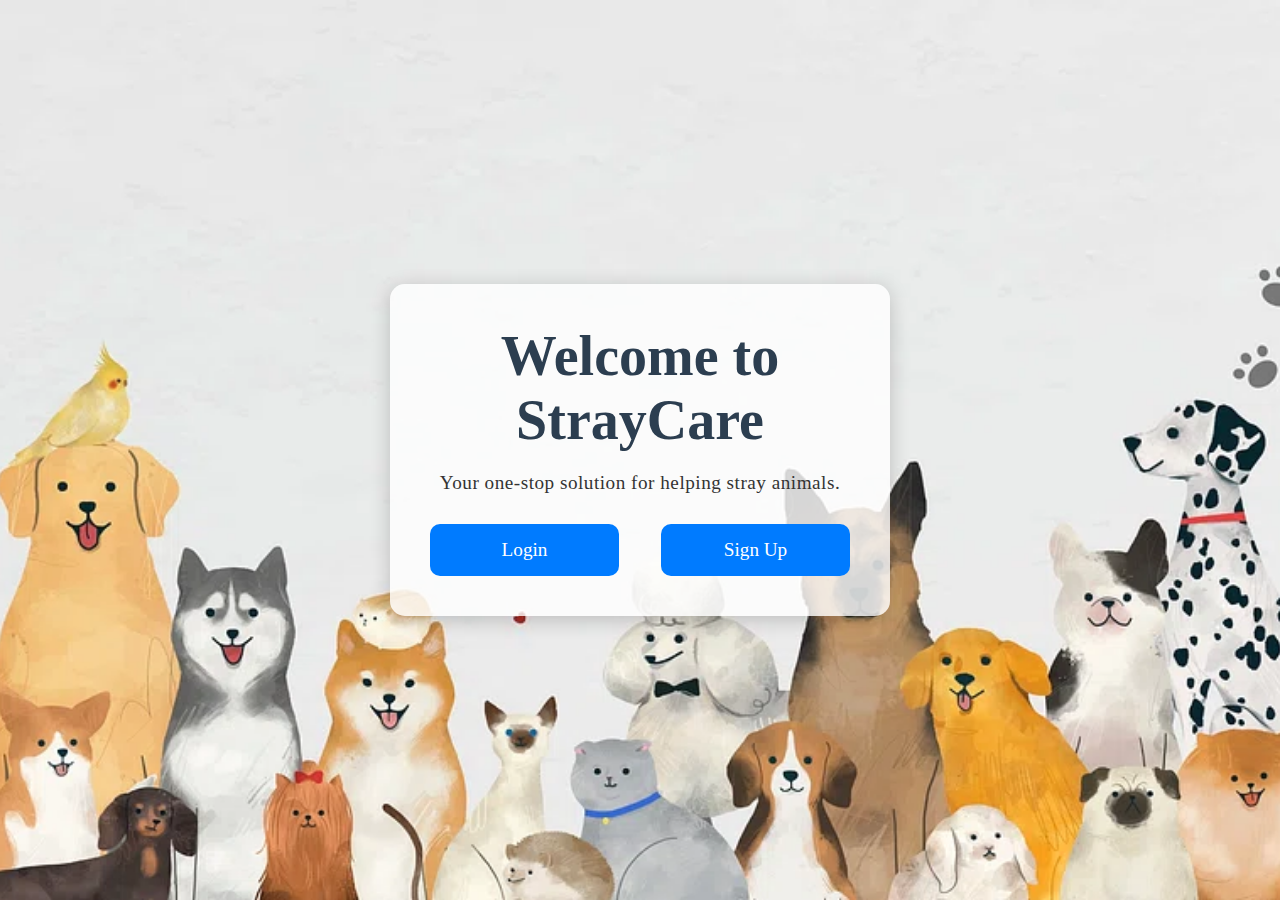
<file: index.html>
<!DOCTYPE html>
<html lang="en">

<head>
    <meta charset="UTF-8">
    <meta name="viewport" content="width=device-width, initial-scale=1.0">
    <title>StrayCare - Rescue, Adopt, Report</title>
    <link href="https://fonts.googleapis.com/css2?family=Poppins:wght@400;500;600&display=swap" rel="stylesheet">
    <style>
        /* General Reset */
        * {
            margin: 0;
            padding: 0;
            box-sizing: border-box;
        }
        footer {
            text-align: center;
            padding: 20px;
            background-color: #ff9f00;
            color: #fff;
            margin-top: 40px;
        }

        .view-attachment {
          cursor:pointer; 
          background-color: #ff9f00;
          color: #fff;
          padding: 12px 25px;
          border-radius: 30px;
          border-color:#ff9f00;
          text-decoration: none;
          font-weight: 500;
          display: inline-block;
          text-align: center;
          margin-top: 30px;
          transition: background-color 0.3s;

      }

      .view-attachment:hover {
          background-color: #e68900;
      }

        

        body {
            font-family: 'Poppins', sans-serif;
            background-color: #f7f7f7;
            color: #333;
            line-height: 1.6;
        }

        /* Header */
        header {
            background-color: #ff9f00;
            color: #fff;
            padding: 20px 40px;
            text-align: center;
            border-bottom: 2px solid #f0f0f0;
        }

        header h1 {
            font-size: 2.5rem;
            font-weight: 700;
        }

        header p {
            font-size: 1.1rem;
            font-weight: 500;
        }

        /* Navbar */
        nav {
            background-color: #ffffff;
            display: flex;
            justify-content: center;
            align-items: center;
            padding: 10px 0;
            border-bottom: 1px solid #ddd;
        }

        nav a {
            color: #333;
            text-decoration: none;
            font-weight: 600;
            padding: 15px 30px;
            transition: background-color 0.3s;
        }

        nav a:hover {
            background-color: #f0f0f0;
            border-radius: 5px;
        }

        /* Main Content */
        .main-content {
            display: flex;
            justify-content: space-between;
            margin: 40px 20px;
        }

        /* Sidebar */
        .sidebar {
            width: 25%;
            background-color: #fff;
            padding: 20px;
            box-shadow: 0 0 10px rgba(0, 0, 0, 0.1);
            border-radius: 10px;
        }

        .sidebar h2 {
            font-size: 1.8rem;
            color: #ff9f00;
            margin-bottom: 20px;
        }

        .sidebar ul {
            list-style-type: none;
        }

        .sidebar ul li {
            margin: 15px 0;
            font-size: 1.1rem;
            font-weight: 500;
        }

        /* Post Feed */
        .post-feed {
            width: 70%;
        }

        .post {
            background-color: #fff;
            padding: 20px;
            margin-bottom: 20px;
            border-radius: 10px;
            box-shadow: 0 2px 15px rgba(0, 0, 0, 0.05);
        }

        .post-header {
            display: flex;
            align-items: center;
            margin-bottom: 15px;
        }

        .post-header img {
            border-radius: 50%;
            width: 50px;
            height: 50px;
            margin-right: 15px;
        }

        .post-header h3 {
            font-size: 1.5rem;
            font-weight: 600;
        }

        .post-content p {
            font-size: 1.1rem;
            color: #555;
            margin-bottom: 20px;
        }

        /* Like and Comment Buttons */
        .post-footer {
            display: flex;
            justify-content: space-between;
            align-items: center;
        }

        .post-footer button {
            background-color: #ff9f00;
            color: white;
            border: none;
            padding: 10px 20px;
            font-size: 1.1rem;
            font-weight: 500;
            border-radius: 25px;
            transition: background-color 0.3s;
            cursor: pointer;
        }

        .post-footer button:hover {
            background-color: #e68900;
        }

        /* Profile Card */
        .profile-card {
            background-color: #fff;
            padding: 20px;
            border-radius: 10px;
            box-shadow: 0 0 10px rgba(0, 0, 0, 0.1);
            text-align: center;
            margin-bottom: 40px;
        }

        .profile-card img {
            border-radius: 50%;
            width: 120px;
            height: 120px;
            margin-bottom: 20px;
        }

        .profile-card h3 {
            font-size: 1.8rem;
            font-weight: 600;
            color: #ff9f00;
            margin-bottom: 10px;
        }

        .profile-card p {
            font-size: 1.1rem;
            color: #777;
        }

        /* Button Styles */
        .btn {
            background-color: #ff9f00;
            color: #fff;
            padding: 12px 25px;
            border-radius: 30px;
            text-decoration: none;
            font-weight: 500;
            display: inline-block;
            text-align: center;
            margin-top: 30px;
            transition: background-color 0.3s;
        }

        .btn:hover {
            background-color: #e68900;
        }

        /* Responsive Design */
        @media (max-width: 768px) {
            .main-content {
                flex-direction: column;
            }

            .sidebar {
                width: 100%;
                margin-bottom: 30px;
            }

            .post-feed {
                width: 100%;
            }

            .post-footer button {
                width: 100%;
            }
        }
    </style>
</head>

<body>

    <!-- Header -->
    <header>
        <h1>StrayCare</h1>
        <p>Rescue. Adopt. Report. Together, we can make a difference for stray animals.</p>
    </header>

    <!-- Navbar -->
    <nav>
        <a href="index.html">Home</a>
        <a href="report-animal.html">Report an Animal</a>
        <a href="adopt.html">Adopt</a>
        <a href="donate.html">Donate</a>
        <a href="aboutus.html">About US</a>
    </nav>

    <!-- Main Content -->
    <div class="main-content">

        <!-- Sidebar -->
        <div class="sidebar">
            <div class="profile-card">
                <img id="profilePicture" src="https://via.placeholder.com/150" alt="Profile Picture">

               <h3 id="profileUsername">John Doe</h3>
                <p>Animal Lover </p>
            
                <a href="#donate" class="btn">Donate Now</a>
            </div>
            
        </div>

        <!-- Post Feed -->
        <div class="post-feed">

        <div class="container">
          <h1>Reports of Stray Animals</h1>
          <div id="postsContainer"></div>
        </div>
        </div>

            <!-- Post 2 -->
           
    </div>
    <script src="report.js">
    </script>
        <!-- Footer -->
        <footer>
            <p>&copy; 2024 StrayCare | All Rights Reserved</p>
        </footer>

</body>

</html>
</file>
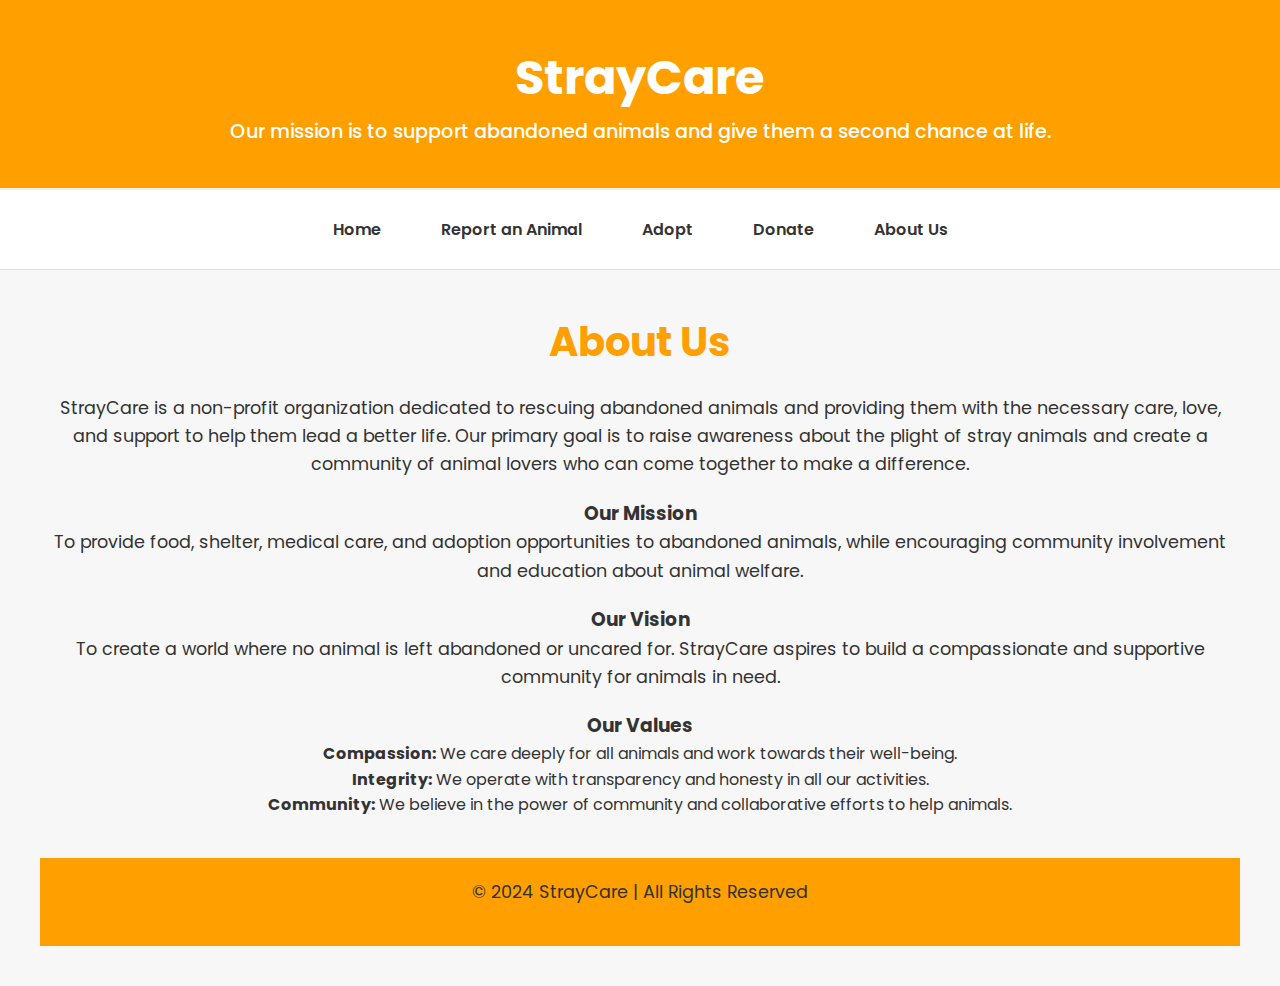
<file: aboutus.html>
<!DOCTYPE html>
<html lang="en">

<head>
    <meta charset="UTF-8">
    <meta name="viewport" content="width=device-width, initial-scale=1.0">
    <title>StrayCare - About Us</title>
    <link href="https://fonts.googleapis.com/css2?family=Poppins:wght@400;500;600&display=swap" rel="stylesheet">
    <style>
        /* General Reset */
        * {
            margin: 0;
            padding: 0;
            box-sizing: border-box;
        }

        body {
            font-family: 'Poppins', sans-serif;
            background-color: #f7f7f7;
            color: #333;
            line-height: 1.6;
        }

        /* Header */
        header {
            background-color: #ff9f00;
            color: #fff;
            padding: 40px;
            text-align: center;
            border-bottom: 2px solid #f0f0f0;
        }

        header h1 {
            font-size: 3rem;
            font-weight: 700;
        }

        header p {
            font-size: 1.2rem;
            font-weight: 500;
        }

        /* Navbar */
        nav {
            background-color: #ffffff;
            display: flex;
            justify-content: center;
            align-items: center;
            padding: 12px 0;
            border-bottom: 1px solid #ddd;
        }

        nav a {
            color: #333;
            text-decoration: none;
            font-weight: 600;
            padding: 15px 30px;
            transition: background-color 0.3s;
        }

        nav a:hover {
            background-color: #f0f0f0;
            border-radius: 5px;
        }

        /* About Us Section */
        .about-us-section {
            padding: 40px;
            text-align: center;
        }

        .about-us-section h2 {
            font-size: 2.5rem;
            color: #ff9f00;
            margin-bottom: 20px;
        }

        .about-us-section p {
            font-size: 1.1rem;
            color: #333;
            line-height: 1.6;
            margin-bottom: 20px;
        }

        .about-us-section .team {
            display: flex;
            justify-content: center;
            align-items: center;
            gap: 30px;
            margin-top: 40px;
        }

        .team-member {
            background-color: #fff;
            padding: 30px;
            border-radius: 10px;
            box-shadow: 0 0 15px rgba(0, 0, 0, 0.1);
            text-align: center;
            width: 220px;
        }

        .team-member img {
            width: 150px;
            height: 150px;
            border-radius: 50%;
            margin-bottom: 15px;
        }

        .team-member h4 {
            font-size: 1.3rem;
            color: #ff9f00;
            margin-bottom: 10px;
        }

        .team-member p {
            font-size: 1rem;
            color: #555;
        }

        /* Footer */
        footer {
            text-align: center;
            padding: 20px;
            background-color: #ff9f00;
            color: #fff;
            margin-top: 40px;
        }

        /* Responsive Design */
        @media (max-width: 768px) {
            .team {
                flex-direction: column;
            }
        }
    </style>
</head>

<body>

    <!-- Header -->
    <header>
        <h1>StrayCare</h1>
        <p>Our mission is to support abandoned animals and give them a second chance at life.</p>
    </header>

    <!-- Navbar -->
    <nav>
        <a href="index.html">Home</a>
        <a href="report-animal.html">Report an Animal</a>
        <a href="adopt.html">Adopt</a>
        <a href="donate.html">Donate</a>
        <a href="about.html">About Us</a>
    </nav>

    <!-- About Us Section -->
    <div class="about-us-section">
        <h2>About Us</h2>
        <p>StrayCare is a non-profit organization dedicated to rescuing abandoned animals and providing them with the necessary care, love, and support to help them lead a better life. Our primary goal is to raise awareness about the plight of stray animals and create a community of animal lovers who can come together to make a difference.</p>

        <h3>Our Mission</h3>
        <p>To provide food, shelter, medical care, and adoption opportunities to abandoned animals, while encouraging community involvement and education about animal welfare.</p>

        <h3>Our Vision</h3>
        <p>To create a world where no animal is left abandoned or uncared for. StrayCare aspires to build a compassionate and supportive community for animals in need.</p>

        <h3>Our Values</h3>
        <ul>
            <strong>Compassion:</strong> We care deeply for all animals and work towards their well-being.</li>
            <br>
            <strong>Integrity:</strong> We operate with transparency and honesty in all our activities.</li>
            <br>
            <strong>Community:</strong> We believe in the power of community and collaborative efforts to help animals.</li>
        </ul>

       
    <!-- Footer -->
    <footer>
        <p>&copy; 2024 StrayCare | All Rights Reserved</p>
    </footer>

</body> 

</html>
</file>
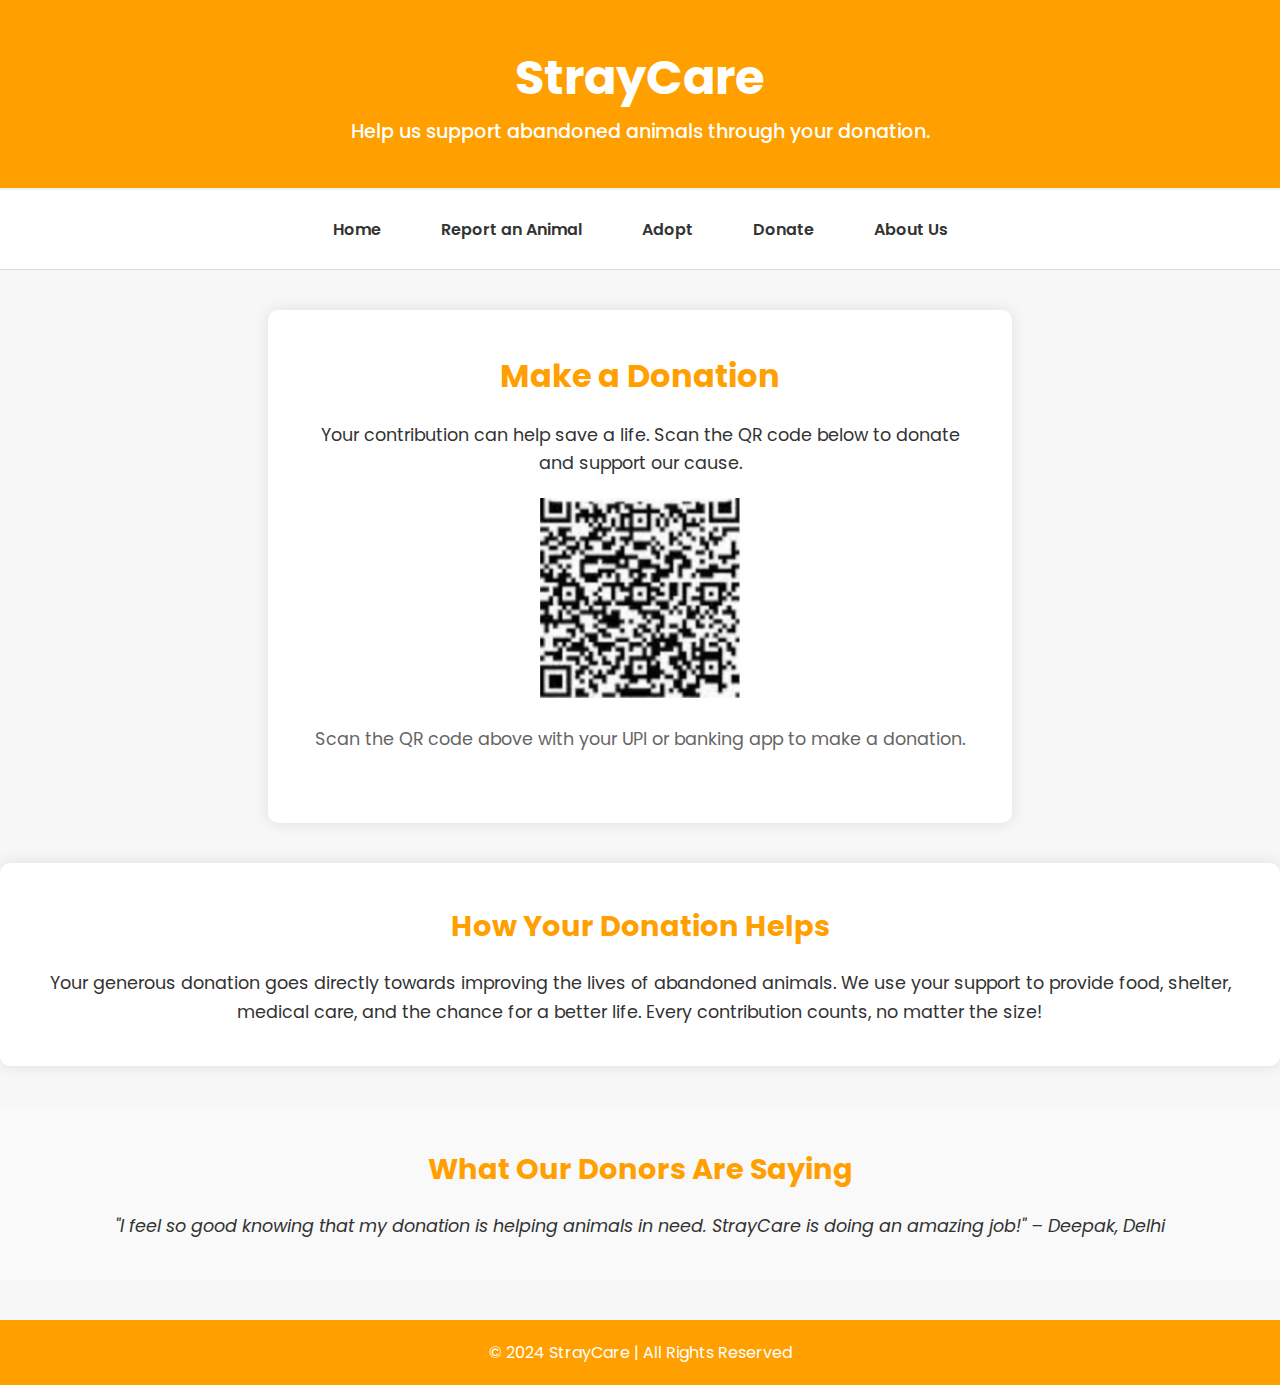
<file: donate.html>
<!DOCTYPE html>
<html lang="en">

<head>
    <meta charset="UTF-8">
    <meta name="viewport" content="width=device-width, initial-scale=1.0">
    <title>StrayCare - Donate</title>
    <link href="https://fonts.googleapis.com/css2?family=Poppins:wght@400;500;600&display=swap" rel="stylesheet">
    <style>
        /* General Reset */
        * {
            margin: 0;
            padding: 0;
            box-sizing: border-box;
        }

        body {
            font-family: 'Poppins', sans-serif;
            background-color: #f7f7f7;
            color: #333;
            line-height: 1.6;
        }

        /* Header */
        header {
            background-color: #ff9f00;
            color: #fff;
            padding: 40px;
            text-align: center;
            border-bottom: 2px solid #f0f0f0;
        }

        header h1 {
            font-size: 3rem;
            font-weight: 700;
        }

        header p {
            font-size: 1.2rem;
            font-weight: 500;
        }

        /* Navbar */
        nav {
            background-color: #ffffff;
            display: flex;
            justify-content: center;
            align-items: center;
            padding: 12px 0;
            border-bottom: 1px solid #ddd;
        }

        nav a {
            color: #333;
            text-decoration: none;
            font-weight: 600;
            padding: 15px 30px;
            transition: background-color 0.3s;
        }

        nav a:hover {
            background-color: #f0f0f0;
            border-radius: 5px;
        }

        /* Donation Section */
        .donation-section {
            display: flex;
            justify-content: center;
            align-items: center;
            flex-direction: column;
            margin: 40px 20px;
        }

        .donation-card {
            background-color: #fff;
            padding: 40px;
            border-radius: 10px;
            box-shadow: 0 0 15px rgba(0, 0, 0, 0.1);
            width: 60%;
            text-align: center;
        }

        .donation-card h2 {
            font-size: 2rem;
            margin-bottom: 20px;
            color: #ff9f00;
        }

        .donation-card p {
            font-size: 1.1rem;
            margin-bottom: 20px;
        }

        .donation-card .qr-code img {
            width: 200px;
            height: 200px;
            margin-bottom: 20px;
        }

        .donation-card .payment-instructions {
            font-size: 1rem;
            color: #666;
            margin-bottom: 30px;
        }

        /* More Content Sections */
        .how-donations-help {
            background-color: #fff;
            padding: 40px;
            margin-top: 40px;
            border-radius: 10px;
            box-shadow: 0 0 15px rgba(0, 0, 0, 0.1);
            text-align: center;
        }

        .how-donations-help h3 {
            font-size: 1.8rem;
            color: #ff9f00;
            margin-bottom: 20px;
        }

        .how-donations-help p {
            font-size: 1.1rem;
            color: #333;
            line-height: 1.6;
        }

        .testimonial {
            background-color: #f9f9f9;
            padding: 40px;
            margin-top: 40px;
            text-align: center;
        }

        .testimonial h3 {
            font-size: 1.8rem;
            color: #ff9f00;
            margin-bottom: 20px;
        }

        .testimonial p {
            font-size: 1.1rem;
            font-style: italic;
            color: #333;
        }

        /* Footer */
        footer {
            text-align: center;
            padding: 20px;
            background-color: #ff9f00;
            color: #fff;
            margin-top: 40px;
        }

        /* Responsive Design */
        @media (max-width: 768px) {
            .donation-card {
                width: 90%;
            }

            .how-donations-help, .testimonial {
                width: 90%;
            }
        }
    </style>
</head>

<body>

    <!-- Header -->
    <header>
        <h1>StrayCare</h1>
        <p>Help us support abandoned animals through your donation.</p>
    </header>

    <!-- Navbar -->
    <nav>
        <a href="index.html">Home</a>
        <a href="report-animal.html">Report an Animal</a>
        <a href="adopt.html">Adopt</a>
        <a href="donate.html">Donate</a>
        <a href="aboutus.html">About Us</a>
    </nav>

    <!-- Donation Section -->
    <div class="donation-section">
        <div class="donation-card">
            <h2>Make a Donation</h2>
            <p>Your contribution can help save a life. Scan the QR code below to donate and support our cause.</p>

            <!-- QR Code for Payment -->
            <div class="qr-code">
                <img src="qr.png" alt="QR Code for Payment">
            </div>

            <div class="payment-instructions">
                <p>Scan the QR code above with your UPI or banking app to make a donation.</p>
            </div>
        </div>
    </div>

    <!-- How Donations Help Section -->
    <div class="how-donations-help">
        <h3>How Your Donation Helps</h3>
        <p>Your generous donation goes directly towards improving the lives of abandoned animals. We use your support to provide food, shelter, medical care, and the chance for a better life. Every contribution counts, no matter the size!</p>
    </div>

    <!-- Testimonial Section -->
    <div class="testimonial">
        <h3>What Our Donors Are Saying</h3>
        <p>"I feel so good knowing that my donation is helping animals in need. StrayCare is doing an amazing job!" – Deepak, Delhi</p>
    </div>

    <!-- Footer -->
    <footer>
        <p>&copy; 2024 StrayCare | All Rights Reserved</p>
    </footer>

</body>

</html>
</file>
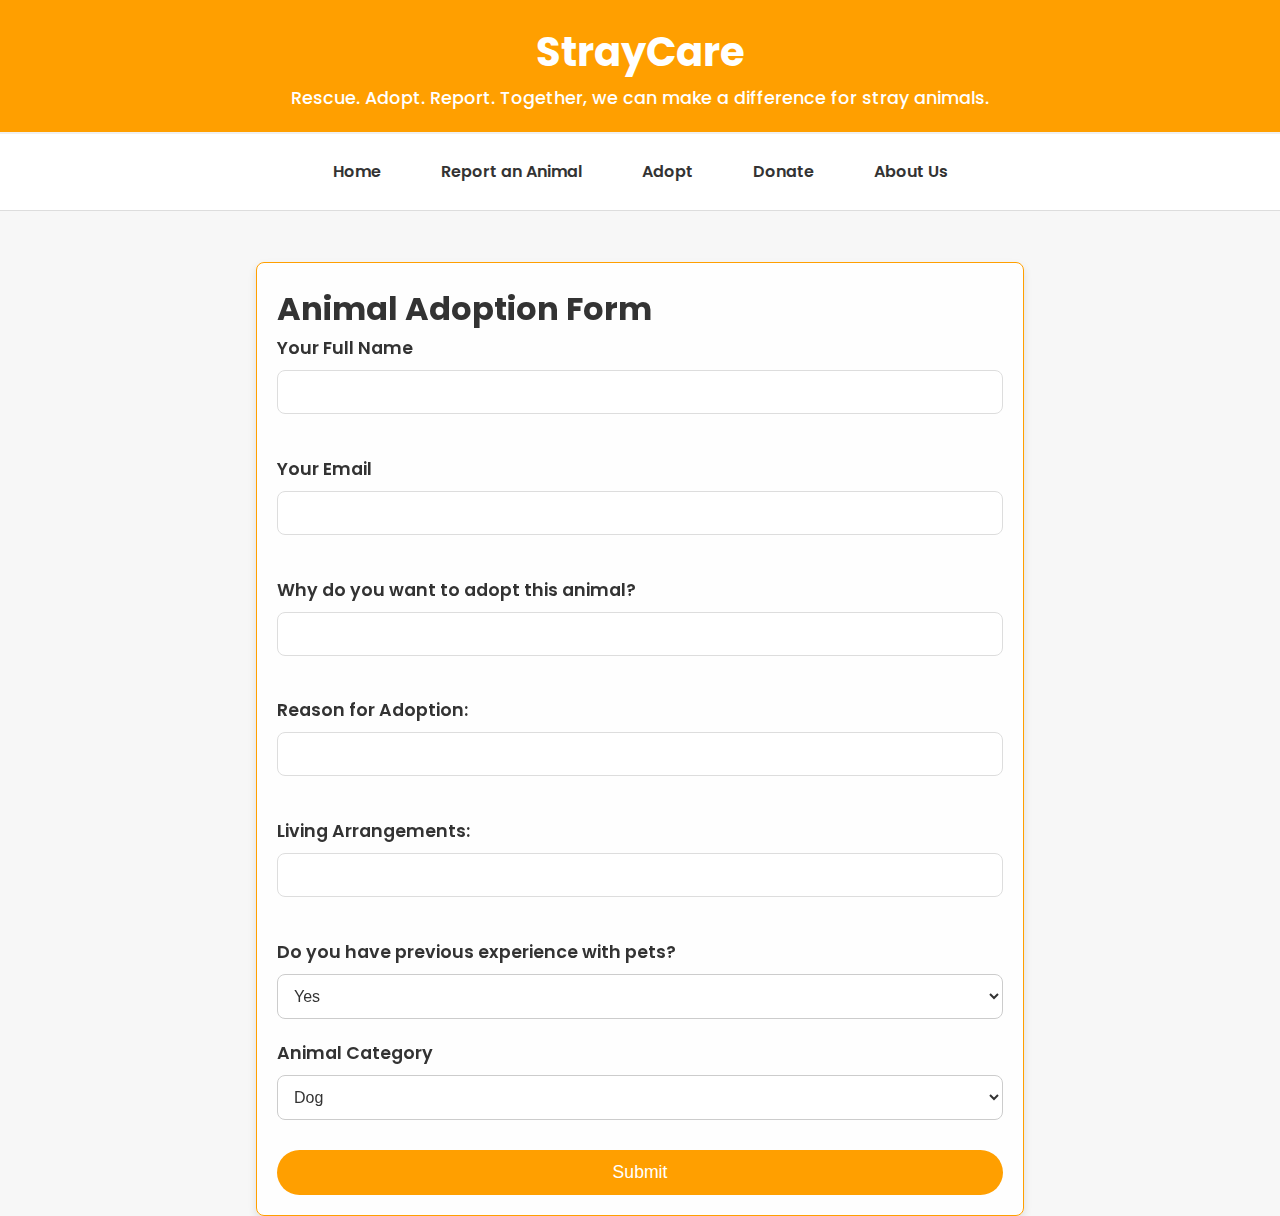
<file: forms.html>
<!DOCTYPE html>
<html lang="en">
<head>
  <meta charset="UTF-8">
  <meta name="viewport" content="width=device-width, initial-scale=1.0">
  <title>Form Test</title>
  <link href="https://fonts.googleapis.com/css2?family=Poppins:wght@400;500;600&display=swap" rel="stylesheet">
  <link href="adopt.css" rel="stylesheet">
  <style>
    
        /* General Reset */
        
            /* General Reset */
            * {
                margin: 0;
                padding: 0;
                box-sizing: border-box;
            }


                        /* Select Dropdown Styling */
select {
    width: 100%;
    padding: 12px;
    font-size: 1rem;
    border: 1px solid #ccc;
    border-radius: 8px;
    background-color: #ffffff;
    color: #333;
    margin-bottom: 20px;
    outline: none;
    transition: border-color 0.3s ease;
    box-sizing: border-box;
}

/* Select Focus Effect */
select:focus {
    border-color: #ff9f00;
    box-shadow: 0 0 8px rgba(255, 159, 0, 0.4);
}

/* Styling Option Text */
option {
    padding: 12px;
    font-size: 1rem;
    color: #333;
}



/* Button Styling */
button {
    background-color: #ff9f00;
    color: white;
    padding: 12px 25px;
    font-size: 1.1rem;
    font-weight: 600;
    border: none;
    border-radius: 30px;
    cursor: pointer;
    width: 100%;
    transition: background-color 0.3s ease;
    margin-top: 10px;
}

/* Button Hover Effect */
button:hover {
    background-color: #e68900;
}



/* Body Styling */
h1{
    
 
}

/* Header */


/* Form Styling */

    form {
        width: 60%;
        margin: 0 auto;
        padding: 20px;
        border-radius: 8px;
        box-shadow: 0 4px 8px rgba(0, 0, 0, 0.1);
        border: 1px solid #ff9f00;
        background-color: rgba(255, 255, 255, 0.8); /* Transparent white background */
        backdrop-filter: blur(1px); /* Optional: Adds a frosted glass effect */
    }
    

/* Label Styling */
label {
    font-size: 1.1rem;
    font-weight: 600;
    color: #333;
    display: block;
    margin-bottom: 8px;
}

/* Input Fields Styling */
input[type="text"],
input[type="email"] {
    width: 100%;
    padding: 12px;
    font-size: 1rem;
    border: 1px solid #ddd;
    border-radius: 8px;
    margin-bottom: 15px;
    box-sizing: border-box;
    outline: none;
}

/* Input Focus Effect */
input[type="text"]:focus,
input[type="email"]:focus {
    border-color: #ff9f00;
    box-shadow: 0 0 5px rgba(255, 159, 0, 0.5);
}

/* Button Styling */
button {
    background-color: #ff9f00;
    color: #fff;
    padding: 12px 25px;
    font-size: 1.1rem;
    font-weight: 500;
    border: none;
    border-radius: 30px;
    cursor: pointer;
    width: 100%;
    transition: background-color 0.3s;
}

/* Button Hover Effect */
button:hover {
    background-color: #e68900;
}

/* Responsive Design */
@media (max-width: 768px) {
    form {
        width: 90%;
    }
    
    h1 {
        font-size: 2rem;
    }
}



            

            footer {
                text-align: center;
                padding: 20px;
                background-color: #ff9f00;
                color: #fff;
                margin-top: 40px;
            }

            body {
                background-image: url('https://png.pngtree.com/thumb_back/fh260/background/20210327/pngtree-cute-dog-tiling-background-silhouette-small-animal-image_595773.jpg');
                font-family: 'Poppins', sans-serif;
                background-color: #f7f7f7;
                color: #333;
                line-height: 1.6;
            }

            /* Header */
            header {
                background-color: #ff9f00;
                color: #fff;
                padding: 20px 40px;
                text-align: center;
                border-bottom: 2px solid #f0f0f0;
            }

            header h1 {
                font-size: 2.5rem;
                font-weight: 700;
            }

            header p {
                font-size: 1.1rem;
                font-weight: 500;
            }

            /* Navbar */
            nav {
                
                background-color: #ffffff;
                display: flex;
                justify-content: center;
                align-items: center;
                padding: 10px ;
                border-bottom: 1px solid #ddd;
            }

            nav a {
                color: #333;
                text-decoration: none;
                font-weight: 600;
                padding: 15px 30px;
                transition: background-color 0.3s;
            }

            nav a:hover {
                background-color: #f0f0f0;
                border-radius: 5px;
            }

            /* Adoption Form */
            .adoption-form {
                width: 60%;
                margin: 40px auto;
                padding: 20px;
                background-color: #fff;
                box-shadow: 0 0 10px rgba(0, 0, 0, 0.1);
                border-radius: 10px;
            }

            .adoption-form h2 {
                text-align: center;
                color: #ff9f00;
                margin-bottom: 20px;
            }

            .adoption-form label {
                display: block;
                margin-bottom: 10px;
                font-weight: 600;
            }

            .adoption-form input,
            .adoption-form textarea,
            .adoption-form select {
                width: 100%;
                padding: 12px;
                font-size: 1rem;
                border: 1px solid #ddd;
                border-radius: 8px;
                margin-bottom: 20px;
                box-sizing: border-box;
                outline: none;
            }

            .adoption-form button {
                background-color: #ff9f00;
                color: #fff;
                border: none;
                padding: 12px 25px;
                font-size: 1.1rem;
                font-weight: 500;
                border-radius: 30px;
                cursor: pointer;
                transition: background-color 0.3s;
                width: 100%;
            }

            .adoption-form button:hover {
                background-color: #e68900;
            }

            /* Animal Data Display */
            .animal-details {
                background-color: #f7f7f7;
                padding: 20px;
                margin-bottom: 20px;
                border-radius: 10px;
                box-shadow: 0 0 10px rgba(0, 0, 0, 0.1);
            }

            .animal-details h3 {
                color: #ff9f00;
                margin-bottom: 15px;
            }

            .animal-details p {
                font-size: 1.1rem;
                color: #555;
            }

            
  </style>
</head>
<body>

        <!-- Header -->
         
        <header>
            <h1>StrayCare</h1>
            <p>Rescue. Adopt. Report. Together, we can make a difference for stray animals.</p>
        </header>

        <!-- Navbar -->
        <nav>
            <a href="index.html">Home</a>
            <a href="report-animal.html">Report an Animal</a>
            <a href="adopt.html">Adopt</a>
            <a href="donate">Donate</a>
            <a href="contact">About Us</a>
        </nav>


  <br>
  <br>
  
  <form id="adoptForm">
    <h1> Animal Adoption Form</h1>
    <label for="full-name">Your Full Name</label>
    <input type="text" id="full-name" required><br><br>

    <label for="email">Your Email</label>
    <input type="email" id="email" required><br><br>

    <label for="contact-number">Why do you want to adopt this animal?</label>
    <input type="text" id="contact-number" required><br><br>

    <label for="adopt-reason">Reason for Adoption:</label>
    <input type="text" id="adopt-reason" required><br><br>

    <label for="Describe your living arrangements">Living Arrangements:</label>
    <input type="text" id="living-arrangements" required><br><br>

    

    <label for="previous-pet-experience">Do you have previous experience with pets?</label>
    <select id="previous-pet-experience" name="previous-pet-experience" required>
        <option value="yes">Yes</option>
        <option value="no">No</option>
    </select>


    <label for="previous-pet-experience">Animal Category</label>

    <select id="animal-code" name="animal-code" required>
        <option value="Dog">Dog</option>
        <option value="Cat">Cat</option>
    </select>
  
   

    <button type="button" onclick="submitReport()">Submit</button>
  </form>

  <script>
    function submitReport() {
      // Get form data
      const full_name = document.getElementById("full-name").value;
      const email = document.getElementById("email").value;
      const contact = document.getElementById("contact-number").value;
      const adopt_reason = document.getElementById("adopt-reason").value;
      const living_arrangements = document.getElementById("living-arrangements").value;
      const previous_pet_experience = document.getElementById("previous-pet-experience").value;
      const animal_code = document.getElementById("animal-code").value;

      // Check if the form has all required fields filled
      if (!full_name || !email || !contact || !adopt_reason || !living_arrangements || !previous_pet_experience || !animal_code) {
        alert("Please fill in all fields.");
        return;
      }

      // Prepare form data for submission
      const formData = new FormData();
      formData.append("full_name", full_name);
      formData.append("email", email);
      formData.append("contact_number", contact);
      formData.append("adopt_reason", adopt_reason);
      formData.append("living_arrangements", living_arrangements);
      formData.append("previous_pet_experience", previous_pet_experience);
      formData.append("animal_code", animal_code);

      const scriptURL = 'https://script.google.com/macros/s/AKfycbz8YuBwJOXwBn0dUKVtSdqk7Zo4KRAklix6xsLpMHTOvYM5y9ZFxadwK2QYsMzLgeDb/exec';

      // Send the data to Google Sheets using fetch API
      fetch(scriptURL, {
        method: 'POST',
        body: formData
      })
      .then(response => response.text())
      .then(data => {
        alert("Report submitted successfully!");
        // Clear the form fields after successful submission
        document.getElementById("adoptForm").reset();
      })
      .catch(error => {
        console.error("Error submitting report:", error);
        alert("Error submitting report. Please try again.");
      });
    }
  </script>
</body>
</html>
</file>
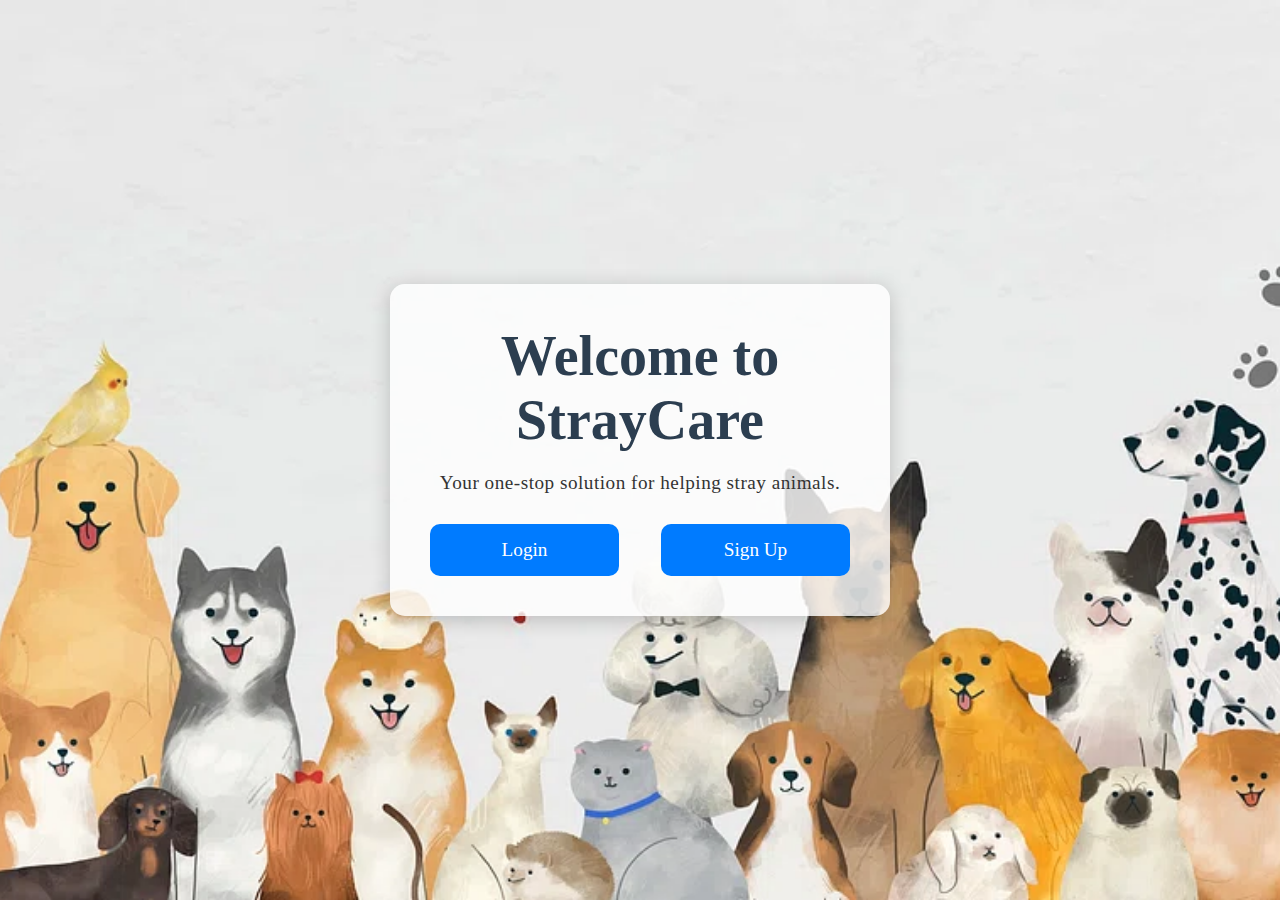
<file: land.html>
<!DOCTYPE html>
<html lang="en">
<head>
  <meta charset="UTF-8">
  <meta name="viewport" content="width=device-width, initial-scale=1.0">
  <title>StrayCare - Welcome</title>
  <link rel="stylesheet" href="credintals.css">

  <style>
    /* Ensure the body takes the full height and removes margins */
    body, html {
      height: 100%;
      margin: 0;
    }

    /* Full page background image */
    body {
      font-family: cursive;
      background-image: url('dog.png'); /* Add the path to your dog image */
      background-size: cover; /* Makes the background image cover the entire page */
      background-position: center center; /* Centers the background image */
      background-attachment: fixed; /* Keeps the background fixed when scrolling */
      display: flex;
      justify-content: center;
      align-items: center;
    }

    /* Landing Page Container */
    .landing-container {
      background: rgba(255, 255, 255, 0.8); /* Slight transparency for readability */
      padding: 40px;
      border-radius: 15px;
      box-shadow: 0 4px 20px rgba(0, 0, 0, 0.2);
      max-width: 500px;
      width: 100%;
      text-align: center;
    }

    .landing-container h1 {
      font-size: 3.5rem;
      margin-bottom: 20px;
      font-weight: 700;
      color: #2c3e50;
    }

    .landing-container p {
      font-size: 1.2rem;
      color: #333;
      margin-bottom: 30px;
      letter-spacing: 0.5px;
      font-weight: 400;
    }

    .action-buttons {
      display: flex;
      justify-content: space-between;
      width: 100%;
    }

    .action-buttons a {
      padding: 15px 30px;
      background-color: #007bff;
      color: white;
      text-decoration: none;
      font-size: 1.2rem;
      border-radius: 10px;
      transition: all 0.3s ease-in-out;
      text-align: center;
      width: 45%;
      font-weight: 500;
    }

    .action-buttons a:hover {
      transform: translateY(-5px);
      background-color: #0056b3;
      box-shadow: 0 5px 15px rgba(0, 0, 0, 0.2);
    }

    .action-buttons a:active {
      transform: translateY(2px);
      box-shadow: none;
    }

  </style>
</head>
<body>
  
  <!-- Landing Page -->
  <div class="landing-container">
    <div class="welcome-section">
      <h1>Welcome to StrayCare</h1>
      <p>Your one-stop solution for helping stray animals.</p>
      <div class="action-buttons">
        <a href="login.html" class="action-button">Login</a>
        <a href="signup.html" class="action-button">Sign Up</a>
      </div>
    </div>
  </div>
</body>
</html>
</file>
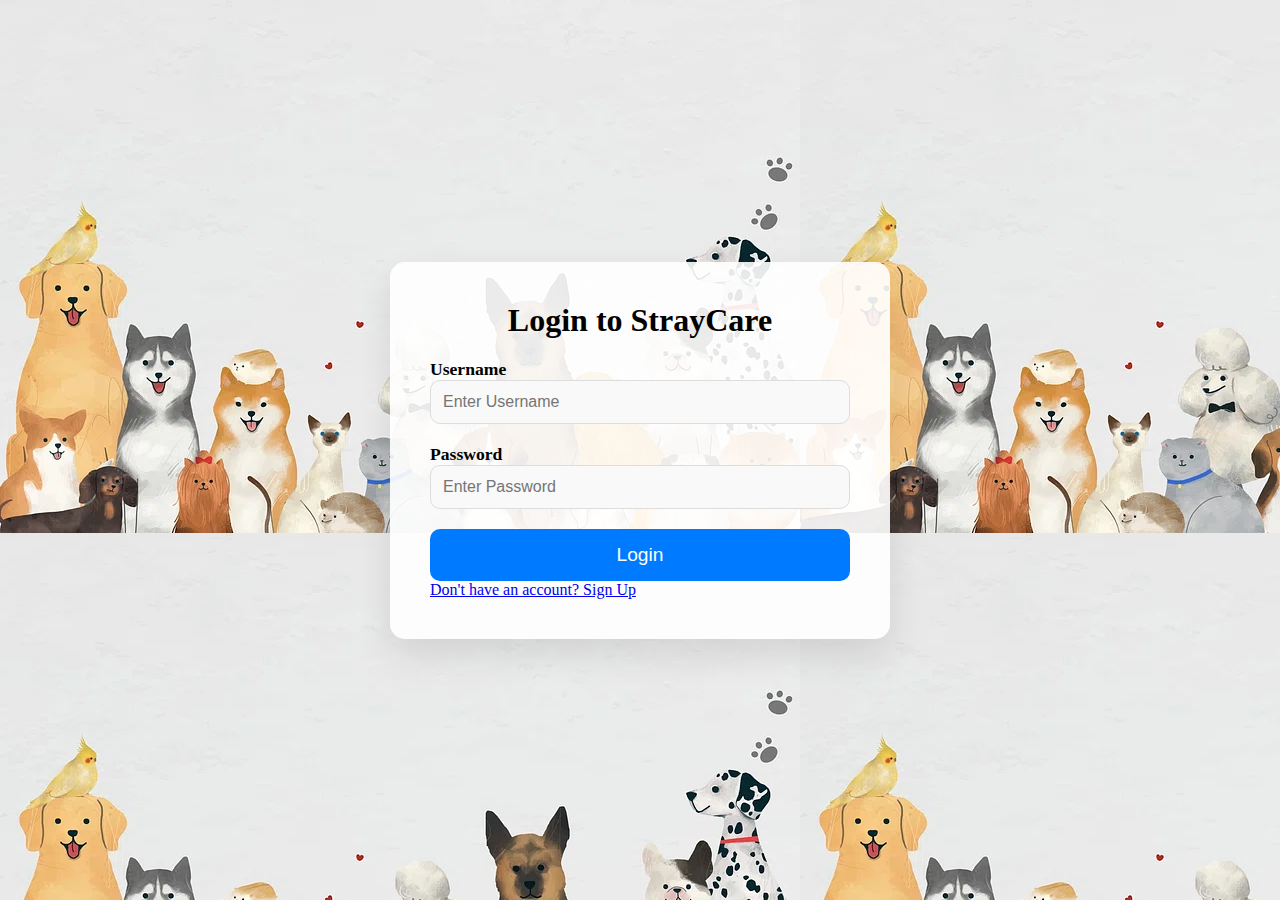
<file: login.html>
<!DOCTYPE html>
<html lang="en">
<head>
    <meta charset="UTF-8">
    <meta name="viewport" content="width=device-width, initial-scale=1.0">
    <title>Login - StrayCare</title>
    <link rel="stylesheet" href="signup.css">

</head>
<body>
    <div class="container">
        <div class="form-container">
            <h2>Login to StrayCare</h2>
            <form id="login-form">
                <div class="input-group">
                    <div class="input-field">
                        <label for="username">Username</label>
                        <input type="text" id="username" placeholder="Enter Username" required>
                    </div>  
                </div>
                <div class="input-group">
                    <div class="input-field">
                        <label for="password">Password</label>
                        <input type="password" id="password" placeholder="Enter Password" required>
                    </div>
                </div>
                <button type="submit" class="submit-button">Login</button>
                <a href="signup.html" class="login-link">Don't have an account? Sign Up</a>
            </form>
        </div>
    </div>

    <script src="login.js"></script>
</body>
</html>
</file>
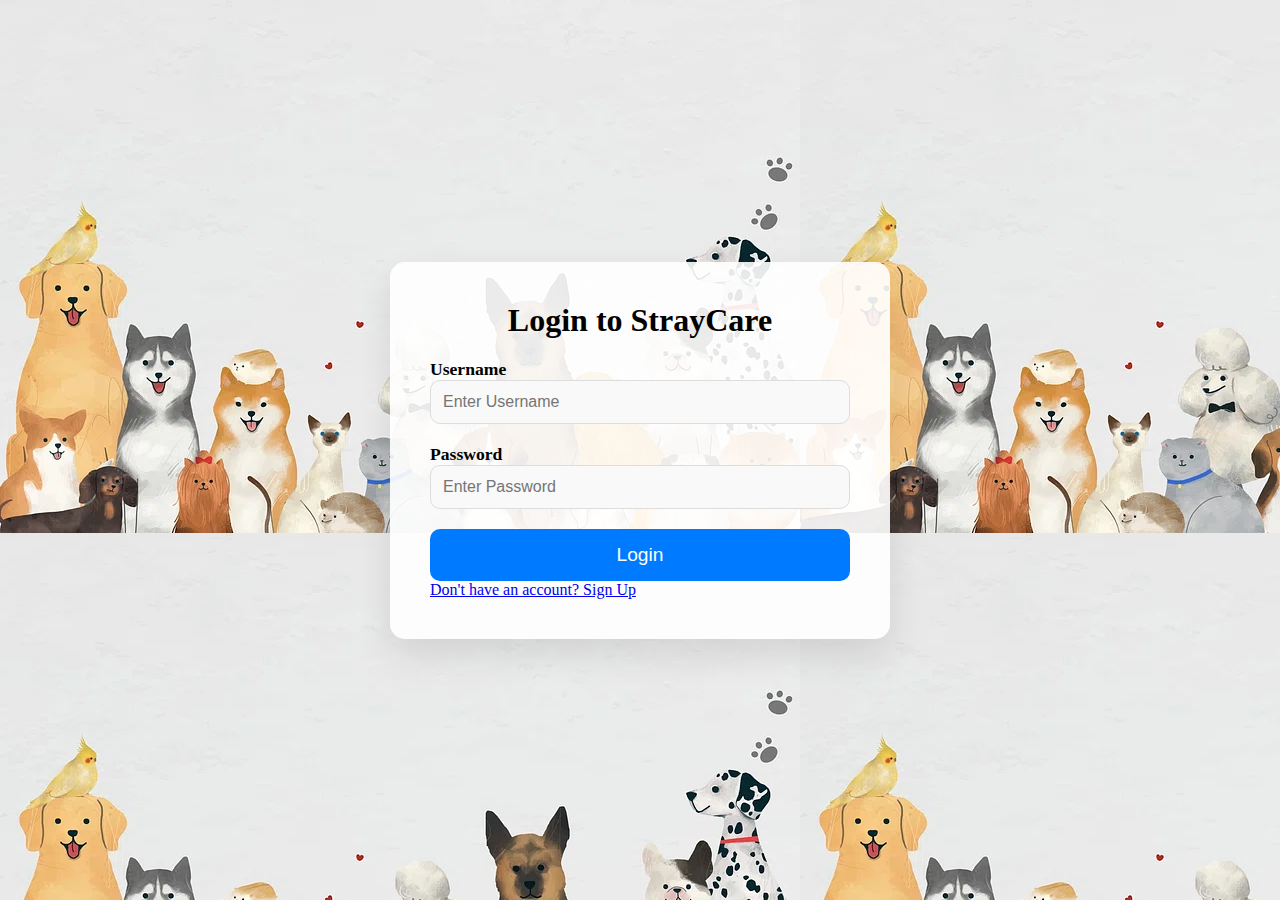
<file: profile.html>
<!DOCTYPE html>
<html lang="en">

<head>
    <meta charset="UTF-8">
    <meta name="viewport" content="width=device-width, initial-scale=1.0">
    <title>StrayCare - Profile</title>
    <link href="https://fonts.googleapis.com/css2?family=Poppins:wght@400;500;600&display=swap" rel="stylesheet">
    <style>
        /* General Reset */
        * {
            margin: 0;
            padding: 0;
            box-sizing: border-box;
        }

        body {
            font-family: 'Poppins', sans-serif;
            background-color: #f7f7f7;
            color: #333;
            line-height: 1.6;
        }

        /* Header */
        header {
            background-color: #ff9f00;
            color: #fff;
            padding: 20px 40px;
            text-align: center;
            border-bottom: 2px solid #f0f0f0;
        }

        header h1 {
            font-size: 2.5rem;
            font-weight: 700;
        }

        header p {
            font-size: 1.1rem;
            font-weight: 500;
        }

        /* Main Content */
        .main-content {
            display: flex;
            justify-content: center;
            margin: 40px 20px;
        }

        .profile-card {
            background-color: #fff;
            padding: 20px;
            border-radius: 10px;
            box-shadow: 0 0 10px rgba(0, 0, 0, 0.1);
            text-align: center;
            margin-bottom: 40px;
            width: 500px;
        }

        .profile-card img {
            border-radius: 50%;
            width: 120px;
            height: 120px;
            margin-bottom: 20px;
        }

        .profile-card h3 {
            font-size: 1.8rem;
            font-weight: 600;
            color: #ff9f00;
            margin-bottom: 10px;
        }

        .profile-card p {
            font-size: 1.1rem;
            color: #777;
        }

        .btn {
            background-color: #ff9f00;
            color: #fff;
            padding: 12px 25px;
            border-radius: 30px;
            text-decoration: none;
            font-weight: 500;
            display: inline-block;
            text-align: center;
            margin-top: 30px;
            transition: background-color 0.3s;
        }

        .btn:hover {
            background-color: #e68900;
        }

        /* Edit Profile Form */
        .edit-form {
            display: none;
            margin-top: 20px;
        }

        .edit-form input,
        .edit-form select {
            padding: 10px;
            width: 100%;
            margin-bottom: 20px;
            border-radius: 5px;
            border: 1px solid #ccc;
        }

        .edit-form button {
            background-color: #e68900;
            color: #fff;
            padding: 12px 25px;
            border-radius: 30px;
            font-weight: 500;
            border: none;
        }

        .edit-form button:hover {
            background-color: #ff9f00;
        }
        
        /* Navbar */
        nav {
            background-color: #ffffff;
            display: flex;
            justify-content: center;
            align-items: center;
            padding: 10px 0;
            border-bottom: 1px solid #ddd;
        }

        nav a {
            color: #333;
            text-decoration: none;
            font-weight: 600;
            padding: 15px 30px;
            transition: background-color 0.3s;
        }

        nav a:hover {
            background-color: #f0f0f0;
            border-radius: 5px;
        }
    </style>
</head>

<body>

    <!-- Header -->
    <header>
        <h1>StrayCare</h1>
        <p>Rescue. Adopt. Report. Together, we can make a difference for stray animals.</p>
    </header>


       <nav>
        <a href="index.html">Home</a>
        <a href="report-animal.html">Report an Animal</a>
        <a href="adopt.html">Adopt</a>
        <a href="donate">Donate</a>
        <a href="aboutus.html">About US</a>
    </nav>


    <!-- Main Content -->
    <div class="main-content">
        <div id="profile-card" class="profile-card">
            <img id="profile-pic" src="https://via.placeholder.com/120" alt="Profile Picture">
            <h3 id="username">Loading...</h3>
            <p id="real-name">Loading...</p>
            <p id="age">Age: Loading...</p>
            <p id="preferred-animal">Preferred Animal: Loading...</p>
            <a href="#" id="edit-btn" class="btn"></a>

            <!-- Edit Profile Form -->
            <div class="edit-form" id="edit-form">
                <input type="text" id="edit-real-name" placeholder="Real Name">
                <input type="number" id="edit-age" placeholder="Age">
                <select id="edit-preferred-animal">
                    <option value="Dog">Dog</option>
                    <option value="Cat">Cat</option>
                    <option value="Bird">Bird</option>
                    <option value="Rabbit">Rabbit</option>
                </select>
                <button id="save-btn">Save Changes</button>
            </div>
        </div>
    </div>

    <script src="profile.js">
    </script>
        <!-- Footer -->
        <footer>
            <p>&copy; 2024 StrayCare | All Rights Reserved</p>
        </footer>

</body>

</html>
</file>
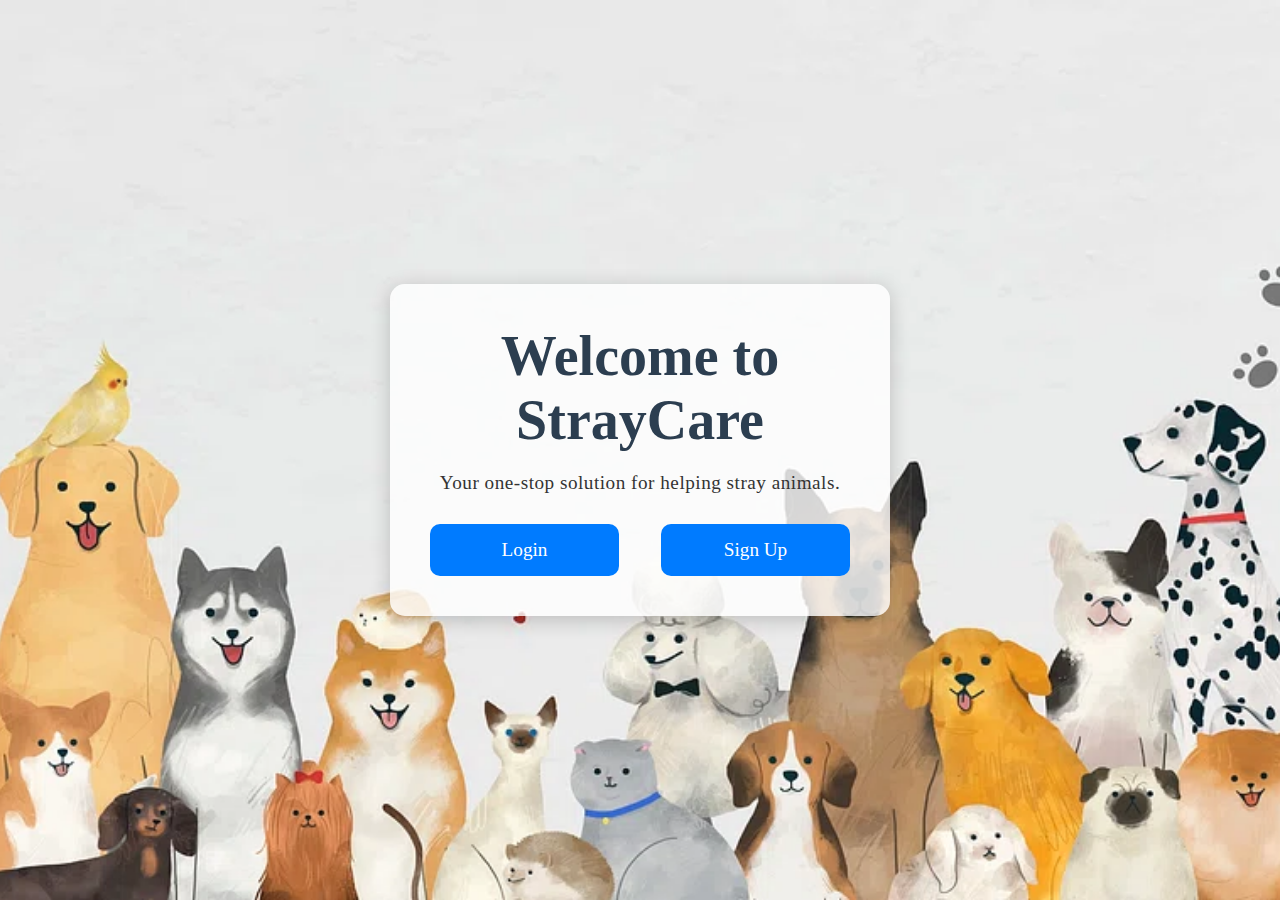
<file: report-animal.html>
<html lang="en">

<head>
    <meta charset="UTF-8">
    <meta name="viewport" content="width=device-width, initial-scale=1.0">
    <title>StrayCare - Rescue, Adopt, Report</title>
    <link href="https://fonts.googleapis.com/css2?family=Poppins:wght@400;500;600&display=swap" rel="stylesheet">
    <style>
        /* General Reset */
        * {
            margin: 0;
            padding: 0;
            box-sizing: border-box;
        }
        footer {
          text-align: center;
          padding: 20px;
          background-color: #ff9f00;
          color: #fff;
          margin-top: 40px;
      }


        

        .view-attachment {
          cursor:pointer; 
          background-color: #ff9f00;
          color: #fff;
          padding: 12px 25px;
          border-radius: 30px;
          border-color:#ff9f00;
          text-decoration: none;
          font-weight: 500;
          display: inline-block;
          text-align: center;
          margin-top: 30px;
          transition: background-color 0.3s;

      }

      .view-attachment:hover {
          background-color: #e68900;
      }

        

        body {
          background-image: url('https://img.freepik.com/free-vector/colorful-doodle_52683-4622.jpg');
            font-family: 'Poppins', sans-serif;
            background-color: #f7f7f7;
            color: #333;
            line-height: 1.6;
        }

        /* Header */
        header {
            background-color: #ff9f00;
            color: #fff;
            padding: 20px 40px;
            text-align: center;
            border-bottom: 2px solid #f0f0f0;
        }

        header h1 {
            font-size: 2.5rem;
            font-weight: 700;
        }

        header p {
            font-size: 1.1rem;
            font-weight: 500;
        }

        /* Navbar */
        nav {
            background-color: #ffffff;
            display: flex;
            justify-content: center;
            align-items: center;
            padding: 10px 0;
            border-bottom: 1px solid #ddd;
        }

        nav a {
            color: #333;
            text-decoration: none;
            font-weight: 600;
            padding: 15px 30px;
            transition: background-color 0.3s;
        }

        nav a:hover {
            background-color: #f0f0f0;
            border-radius: 5px;
        }

        /* Main Content */
        .main-content {
            display: flex;
            justify-content: space-between;
            margin: 40px 20px;
        }

        /* Sidebar */
        .sidebar {
            width: 25%;
            background-color: #fff;
            padding: 20px;
            box-shadow: 0 0 10px rgba(0, 0, 0, 0.1);
            border-radius: 10px;
        }

        .sidebar h2 {
            font-size: 1.8rem;
            color: #ff9f00;
            margin-bottom: 20px;
        }
       
        .sidebar ul {
            list-style-type: none;
        }

        .sidebar ul li {
            margin: 15px 0;
            font-size: 1.1rem;
            font-weight: 500;
        }

        /* Post Feed */
        .post-feed {
            width: 70%;
        }

        .post {
            background-color: #fff;
            padding: 20px;
            margin-bottom: 20px;
            border-radius: 10px;
            box-shadow: 0 2px 15px rgba(0, 0, 0, 0.05);
        }

        .post-header {
            display: flex;
            align-items: center;
            margin-bottom: 15px;
        }

        .post-header img {
            border-radius: 50%;
            width: 50px;
            height: 50px;
            margin-right: 15px;
        }

        .post-header h3 {
            font-size: 1.5rem;
            font-weight: 600;
        }

        .post-content p {
            font-size: 1.1rem;
            color: #555;
            margin-bottom: 20px;
        }

        /* Like and Comment Buttons */
        .post-footer {
            display: flex;
            justify-content: space-between;
            align-items: center;
        }

        .post-footer button {
            background-color: #ff9f00;
            color: white;
            border: none;
            padding: 10px 20px;
            font-size: 1.1rem;
            font-weight: 500;
            border-radius: 25px;
            transition: background-color 0.3s;
            cursor: pointer;
        }

        .post-footer button:hover {
            background-color: #e68900;
        }

        /* Profile Card */
        .profile-card {
            background-color: #fff;
            padding: 20px;
            border-radius: 10px;
            box-shadow: 0 0 10px rgba(0, 0, 0, 0.1);
            text-align: center;
            margin-bottom: 40px;
        }

        .profile-card img {
            border-radius: 50%;
            width: 120px;
            height: 120px;
            margin-bottom: 20px;
        }

        .profile-card h3 {
            font-size: 1.8rem;
            font-weight: 600;
            color: #ff9f00;
            margin-bottom: 10px;
        }

        .profile-card p {
            font-size: 1.1rem;
            color: #777;
        }

        /* Button Styles */
        .btn {
            background-color: #ff9f00;
            color: #fff;
            padding: 12px 25px;
            border-radius: 30px;
            text-decoration: none;
            font-weight: 500;
            display: inline-block;
            text-align: center;
            margin-top: 30px;
            transition: background-color 0.3s;
        }

        .btn:hover {
            background-color: #e68900;
        }

        /* Responsive Design */
        @media (max-width: 768px) {
            .main-content {
                flex-direction: column;
            }

            .sidebar {
                width: 100%;
                margin-bottom: 30px;
            }

            .post-feed {
                width: 100%;
            }

            .post-footer button {
                width: 100%;
            }
        }

        /* Form Styling */
.report-form {
  background-color: #fff;
  padding: 30px;
  margin: 30px 10;
  border-radius: 10px;
  box-shadow: 0 2px 15px rgba(0, 0, 0, 0.1);
}

        /* Form Styling */
        .image {
          margin-top:60px;
        width:600px;
        height: 600px;
        border-color:#ff9f00; 
        border-radius: 100px;
       
        }

.report-form label {
  display: block;
  font-size: 1.1rem;
  font-weight: 600;
  margin-bottom: 10px;
  color: #333;
}

.report-form input[type="text"],
.report-form input[type="file"],
.report-form textarea,
.report-form select {
  width: 100%;
  padding: 12px;
  font-size: 1rem;
  border: 1px solid #ddd;
  border-radius: 8px;
  margin-bottom: 20px;
  box-sizing: border-box;
  outline: none;
}

.report-form input[type="file"] {
  padding: 8px;
}

.report-form textarea {
  resize: vertical;
}

.report-form button {
  background-color: #ff9f00;
  color: #fff;
  border: none;
  padding: 12px 25px;
  font-size: 1.1rem;
  font-weight: 500;
  border-radius: 30px;
  cursor: pointer;
  transition: background-color 0.3s;
}

.report-form button:hover {
  background-color: #e68900;
}

/* Loading Spinner Styles */
#loading {
  display: none;
  text-align: center;
}

.spinner {
  border: 4px solid rgba(0, 0, 0, 0.1);
  border-top: 4px solid #ff9f00;
  border-radius: 50%;
  width: 50px;
  height: 50px;
  animation: spin 1s linear infinite;
}

@keyframes spin {
  0% {
      transform: rotate(0deg);
  }
  100% {
      transform: rotate(360deg);
  }
}

/* Responsive Design for the Form */
@media (max-width: 768px) {
  .report-form {
      padding: 20px;
  }

  .report-form input,
  .report-form textarea,
  .report-form select {
      padding: 10px;
      font-size: 0.9rem;
  }

  .report-form button {
      width: 100%;
  }
}

    </style>
</head>

<body>

    <!-- Header -->
    <header>
        <h1>StrayCare</h1>
        <p>Rescue. Adopt. Report. Together, we can make a difference for stray animals.</p>
    </header>

    <!-- Navbar -->
    <nav>
        <a href="index.html">Home</a>
        <a href="report-animal.html">Report an Animal</a>
        <a href="adopt.html">Adopt</a>
        <a href="donate.html">Donate</a>
        <a href="aboutus.html">About US</a>
    </nav>

    <!-- Main Content -->
    <div class="main-content">


    <!-- Main Content -->
    <main class="main-content">
      <img class="image" src="https://img.freepik.com/premium-photo/cat-dog-sitting-together_191971-16716.jpg">
      <section class="report-animal">
        

        <!-- Post Submission Form -->
        <form class="report-form" id="reportForm">
          <!-- Report Title -->
          <label for="reportTitle">Report Title</label>
          <input type="text" id="reportTitle" placeholder="Enter report title..." required>

          <!-- Animal Description -->
          <label for="reportContent">Animal Description</label>
          <textarea id="reportContent" placeholder="Describe the animal and its condition..." rows="5" required></textarea>

          <!-- Animal Condition -->
          <label for="animalCondition">Animal Condition</label>
          <select id="animalCondition" required>
            <option value="" disabled selected>Select condition</option>
            <option value="injured">Injured</option>
            <option value="sick">Sick</option>
            <option value="lost">Lost</option>
            <option value="abandoned">Abandoned</option>
          </select>

          <!-- Animal Location -->
          <label for="animalLocation">Animal Location</label>
          <input type="text" id="animalLocation" placeholder="Enter location (e.g., city, street)..." required>

          <!-- Upload Image -->
          <label for="reportImage">Upload Image</label>
          <input type="file" id="reportImage" accept="image/*">

          <!-- Submit Button -->
          <button type="button" onclick="submitReport()">Submit Report</button>
        </form>

        <!-- Loading Spinner Container -->
        <div id="loading">
          <p>Submitting your report...</p>
          <div class="spinner"></div>
        </div>

      </section>
    </main>
  </div>
  
  <footer>
    <p>&copy; 2024 StrayCare | All Rights Reserved</p>
  </footer>

  <!-- Separate scripts -->
  <script src="report.js"></script>

  <script>
    // When the page loads, ensure the spinner is hidden
document.getElementById("loading").style.display = "none";

    // Function to check and prompt for username
    document.addEventListener('DOMContentLoaded', () => {
      const usernameModal = document.getElementById("usernameModal");

      // Check if username exists in localStorage
      const savedUsername = localStorage.getItem("username");

      if (savedUsername) {
        // Hide modal if username already exists
        usernameModal.style.display = "none";
      } else {
        // Show modal to get username
        usernameModal.style.display = "flex";
      }
    });

    // Function to save username
    function saveUsername() {
      const usernameInput = document.getElementById("usernameInput").value.trim();
      const usernameModal = document.getElementById("usernameModal");

      if (usernameInput) {
        localStorage.setItem("username", usernameInput);

        // Hide modal after saving username
        usernameModal.style.display = "none";
      } else {
        alert("Please enter a valid name.");
      }
    }

    // Function to submit report
    function submitReport() {
      // Get form data
      const username = localStorage.getItem("username");
      const reportContent = document.getElementById("reportContent").value;
      const reportTitle = document.getElementById("reportTitle").value;
      const animalCondition = document.getElementById("animalCondition").value;
      const animalLocation = document.getElementById("animalLocation").value;
      const reportImage = document.getElementById("reportImage").files[0];
      const currentTime = new Date().toLocaleString();

      console.log("Report Time:", currentTime); // Log the time to make sure it's captured

      if (!reportContent || !reportImage || !reportTitle || !animalCondition || !animalLocation) {
        alert("Please fill in all fields and attach an image.");
        return;
      }

      // Show loading spinner
      document.getElementById("loading").style.display = "block";

      // Prepare form data for submission
      const formData = new FormData();
      formData.append("username", username);
      formData.append("report_content", reportContent);
      formData.append("report_title", reportTitle);
      formData.append("animal_condition", animalCondition);
      formData.append("report_location", animalLocation);
      formData.append("report_image", reportImage);
      formData.append("report_time", currentTime);

      // Google Apps Script Web App URL (replace with your actual URL)
      const scriptURL = 'https://script.google.com/macros/s/AKfycbxTMbsjAIXJDX_Uuqm-7sPw-8XQUgwWK1sZvwvzwZwjUaomvE-CyE67ScBSEof6Udtc/exec';

      // Send the data to Google Sheets using fetch API
      fetch(scriptURL, {
        method: 'POST',
        body: formData
      })
      .then(response => response.text())
      .then(data => {
        // If the report was successfully submitted
        alert("Report submitted successfully!");

        // Hide the loading spinner
        document.getElementById("loading").style.display = "none";

        // Clear the form fields after successful submission
        document.getElementById("reportContent").value = "";
        document.getElementById("reportTitle").value = "";
        document.getElementById("animalCondition").value = "";
        document.getElementById("animalLocation").value = "";
        document.getElementById("reportImage").value = "";
      })
      .catch(error => {
        console.error("Error submitting report:", error);
        alert("Error submitting report. Please try again.");

        // Hide the loading spinner on error
        document.getElementById("loading").style.display = "none";
      });
    }
  </script>
</body>
</html>
</file>
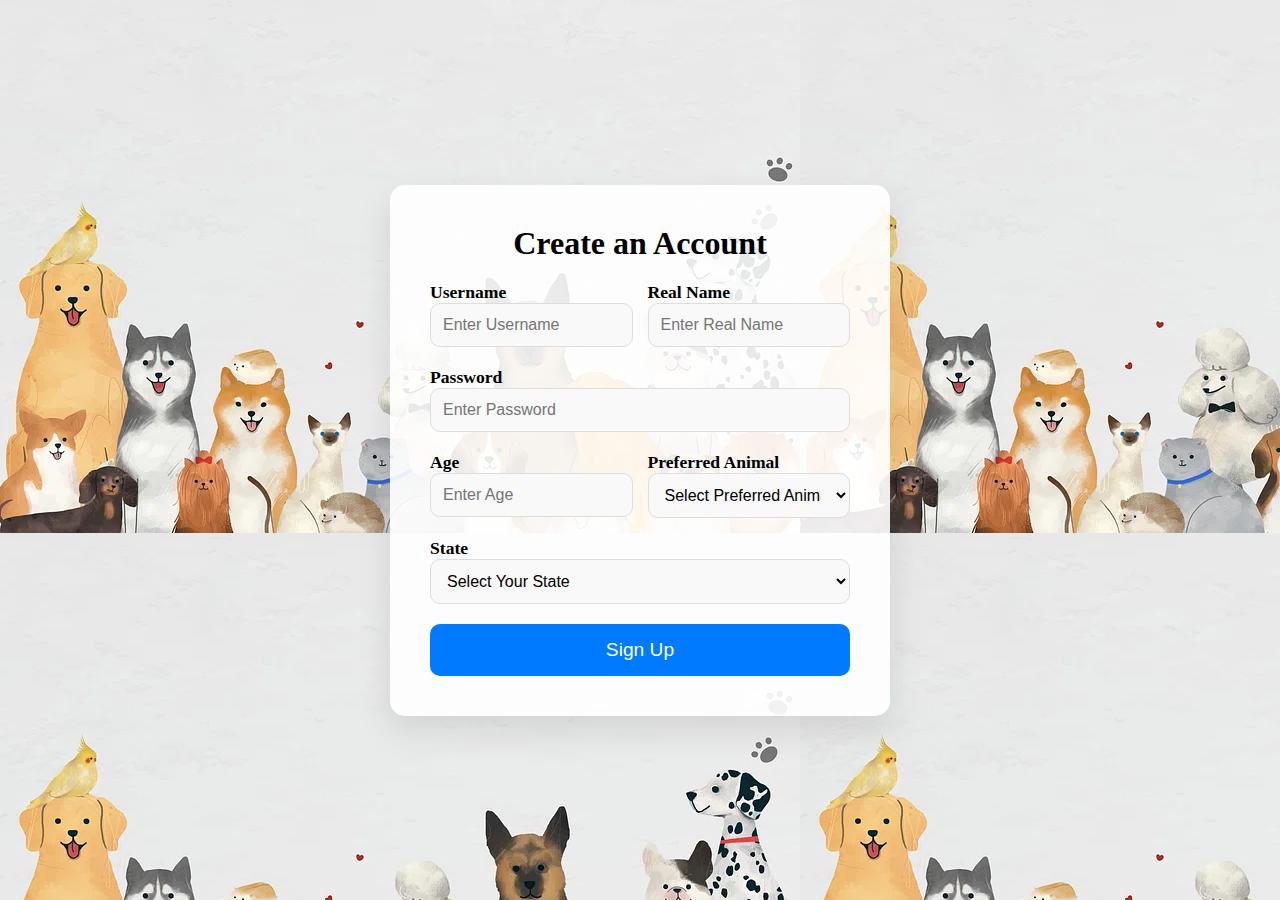
<file: signup.html>
<!DOCTYPE html>
<html lang="en">
<head>
    <meta charset="UTF-8">
    <meta name="viewport" content="width=device-width, initial-scale=1.0">
    <title>Sign Up</title>
    <link rel="stylesheet" href="signup.css">
</head>
<body>
    <div class="container">
        <div class="form-container">
            <h2>Create an Account</h2>
            <form action="#">
                <div class="input-group">
                    <div class="input-field">
                        <label for="username">Username</label>
                        <input type="text" id="username" placeholder="Enter Username" required>
                    </div>
                    <div class="input-field">
                        <label for="realname">Real Name</label>
                        <input type="text" id="realname" placeholder="Enter Real Name" required>
                    </div>
                </div>


                <div class="input-group">
                    <div class="input-field">
                        <label for="password">Password</label>
                        <input type="password" id="password" placeholder="Enter Password" required>
                    </div>
                  </div>
                  
                <div class="input-group">
                    <div class="input-field">
                        <label for="age">Age</label>
                        <input type="number" id="age" placeholder="Enter Age" required>
                    </div>
                    <div class="input-field">
                        <label for="animal">Preferred Animal</label>
                        <select id="animal" required>
                            <option value="" disabled selected>Select Preferred Animal</option>
                            <option value="Dog">Dog</option>
                            <option value="Cat">Cat</option>
                            <option value="Bird">Bird</option>
                            <option value="Rabbit">Rabbit</option>
                            <option value="Fish">Fish</option>
                            <option value="Horse">Horse</option>
                            <option value="Elephant">Elephant</option>
                            <option value="Others">Others</option>
                        </select>
                    </div>
                </div>
                <div class="input-group">
                    <div class="input-field">
                        <label for="state">State</label>
                        <select id="state" required>
                            <option value="" disabled selected>Select Your State</option>
                            <option value="Andhra Pradesh">Andhra Pradesh</option>
                            <option value="Arunachal Pradesh">Arunachal Pradesh</option>
                            <option value="Assam">Assam</option>
                            <option value="Bihar">Bihar</option>
                            <option value="Chhattisgarh">Chhattisgarh</option>
                            <option value="Goa">Goa</option>
                            <option value="Gujarat">Gujarat</option>
                            <option value="Haryana">Haryana</option>
                            <option value="Himachal Pradesh">Himachal Pradesh</option>
                            <option value="Jharkhand">Jharkhand</option>
                            <option value="Karnataka">Karnataka</option>
                            <option value="Kerala">Kerala</option>
                            <option value="Madhya Pradesh">Madhya Pradesh</option>
                            <option value="Maharashtra">Maharashtra</option>
                            <option value="Manipur">Manipur</option>
                            <option value="Meghalaya">Meghalaya</option>
                            <option value="Mizoram">Mizoram</option>
                            <option value="Nagaland">Nagaland</option>
                            <option value="Odisha">Odisha</option>
                            <option value="Punjab">Punjab</option>
                            <option value="Rajasthan">Rajasthan</option>
                            <option value="Sikkim">Sikkim</option>
                            <option value="Tamil Nadu">Tamil Nadu</option>
                            <option value="Telangana">Telangana</option>
                            <option value="Tripura">Tripura</option>
                            <option value="Uttar Pradesh">Uttar Pradesh</option>
                            <option value="Uttarakhand">Uttarakhand</option>
                            <option value="West Bengal">West Bengal</option>
                        </select>
                    </div>
                </div>
                <button type="submit" class="submit-button">Sign Up</button>
            </form>
        </div>
    </div>
    <script src="signup.js">
    </script>
</body>

</html>
</file>
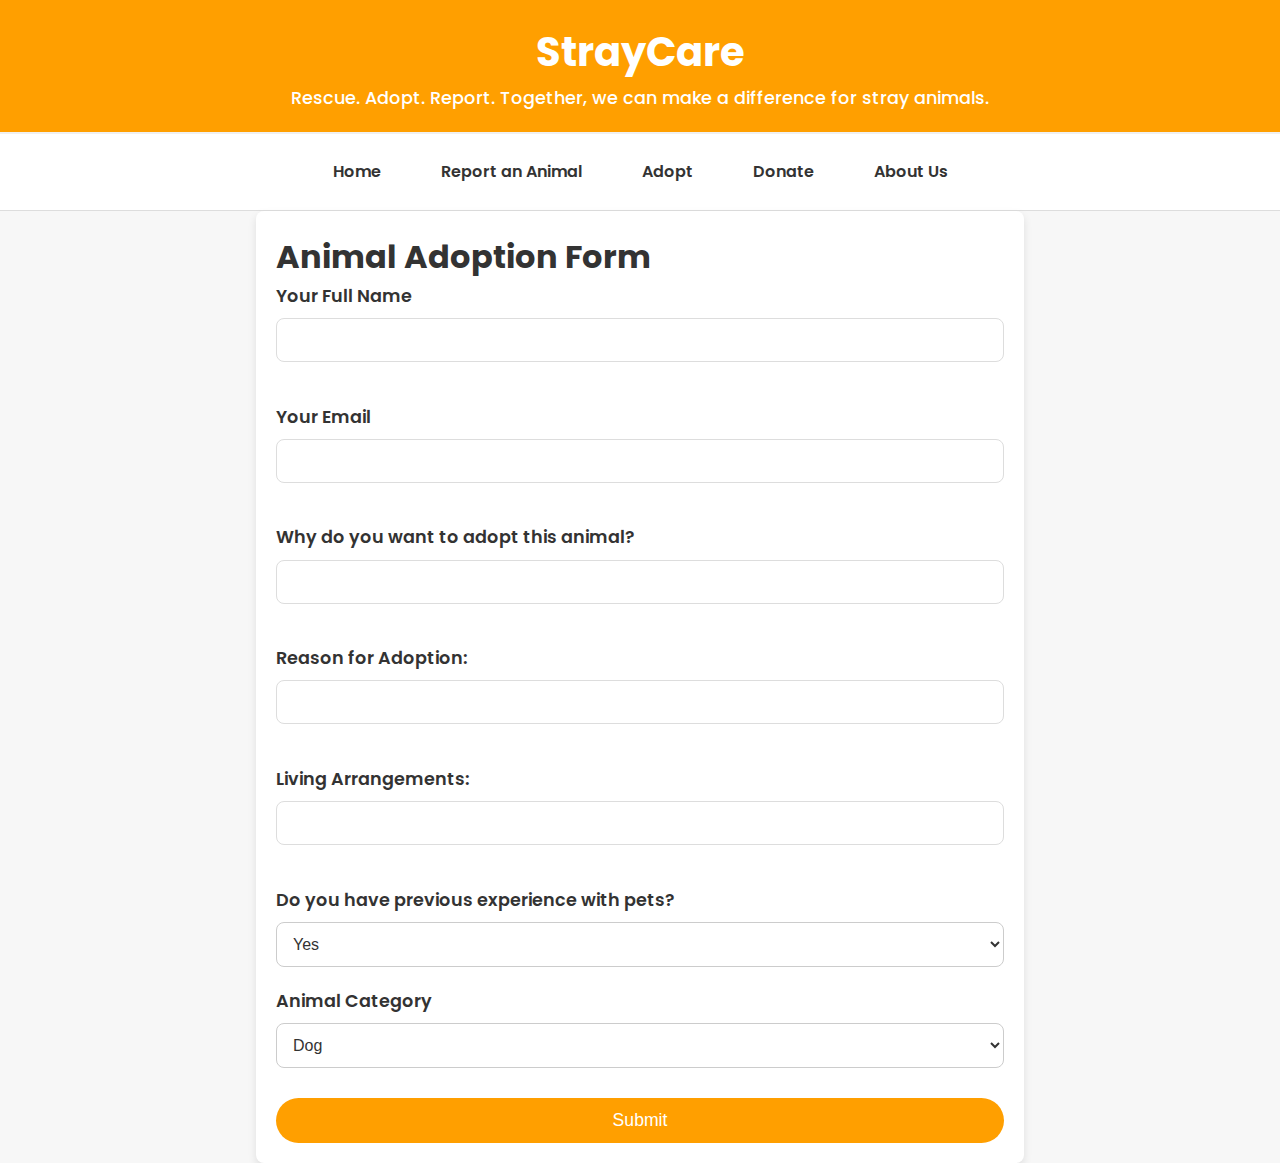
<file: test.html>
<!DOCTYPE html>
<html lang="en">
<head>
  <meta charset="UTF-8">
  <meta name="viewport" content="width=device-width, initial-scale=1.0">
  <title>Form Test</title>
  <link href="https://fonts.googleapis.com/css2?family=Poppins:wght@400;500;600&display=swap" rel="stylesheet">
  <link href="adopt.css" rel="stylesheet">
  <style>
    
        /* General Reset */
        
            /* General Reset */
            * {
                margin: 0;
                padding: 0;
                box-sizing: border-box;
            }


                        /* Select Dropdown Styling */
select {
    width: 100%;
    padding: 12px;
    font-size: 1rem;
    border: 1px solid #ccc;
    border-radius: 8px;
    background-color: #ffffff;
    color: #333;
    margin-bottom: 20px;
    outline: none;
    transition: border-color 0.3s ease;
    box-sizing: border-box;
}

/* Select Focus Effect */
select:focus {
    border-color: #ff9f00;
    box-shadow: 0 0 8px rgba(255, 159, 0, 0.4);
}

/* Styling Option Text */
option {
    padding: 12px;
    font-size: 1rem;
    color: #333;
}



/* Button Styling */
button {
    background-color: #ff9f00;
    color: white;
    padding: 12px 25px;
    font-size: 1.1rem;
    font-weight: 600;
    border: none;
    border-radius: 30px;
    cursor: pointer;
    width: 100%;
    transition: background-color 0.3s ease;
    margin-top: 10px;
}

/* Button Hover Effect */
button:hover {
    background-color: #e68900;
}



/* Body Styling */
h1{
    
 
}

/* Header */


/* Form Styling */
form {
    width: 60%;
    margin: 0 auto;
    background-color: #fff;
    padding: 20px;
    border-radius: 8px;
    box-shadow: 0 4px 8px rgba(0, 0, 0, 0.1);
}

/* Label Styling */
label {
    font-size: 1.1rem;
    font-weight: 600;
    color: #333;
    display: block;
    margin-bottom: 8px;
}

/* Input Fields Styling */
input[type="text"],
input[type="email"] {
    width: 100%;
    padding: 12px;
    font-size: 1rem;
    border: 1px solid #ddd;
    border-radius: 8px;
    margin-bottom: 15px;
    box-sizing: border-box;
    outline: none;
}

/* Input Focus Effect */
input[type="text"]:focus,
input[type="email"]:focus {
    border-color: #ff9f00;
    box-shadow: 0 0 5px rgba(255, 159, 0, 0.5);
}

/* Button Styling */
button {
    background-color: #ff9f00;
    color: #fff;
    padding: 12px 25px;
    font-size: 1.1rem;
    font-weight: 500;
    border: none;
    border-radius: 30px;
    cursor: pointer;
    width: 100%;
    transition: background-color 0.3s;
}

/* Button Hover Effect */
button:hover {
    background-color: #e68900;
}

/* Responsive Design */
@media (max-width: 768px) {
    form {
        width: 90%;
    }
    
    h1 {
        font-size: 2rem;
    }
}



            

            footer {
                text-align: center;
                padding: 20px;
                background-color: #ff9f00;
                color: #fff;
                margin-top: 40px;
            }

            body {
                background-image: url('https://png.pngtree.com/thumb_back/fh260/background/20210327/pngtree-cute-dog-tiling-background-silhouette-small-animal-image_595773.jpg');
                font-family: 'Poppins', sans-serif;
                background-color: #f7f7f7;
                color: #333;
                line-height: 1.6;
            }

            /* Header */
            header {
                background-color: #ff9f00;
                color: #fff;
                padding: 20px 40px;
                text-align: center;
                border-bottom: 2px solid #f0f0f0;
            }

            header h1 {
                font-size: 2.5rem;
                font-weight: 700;
            }

            header p {
                font-size: 1.1rem;
                font-weight: 500;
            }

            /* Navbar */
            nav {
                
                background-color: #ffffff;
                display: flex;
                justify-content: center;
                align-items: center;
                padding: 10px ;
                border-bottom: 1px solid #ddd;
            }

            nav a {
                color: #333;
                text-decoration: none;
                font-weight: 600;
                padding: 15px 30px;
                transition: background-color 0.3s;
            }

            nav a:hover {
                background-color: #f0f0f0;
                border-radius: 5px;
            }

            /* Adoption Form */
            .adoption-form {
                width: 60%;
                margin: 40px auto;
                padding: 20px;
                background-color: #fff;
                box-shadow: 0 0 10px rgba(0, 0, 0, 0.1);
                border-radius: 10px;
            }

            .adoption-form h2 {
                text-align: center;
                color: #ff9f00;
                margin-bottom: 20px;
            }

            .adoption-form label {
                display: block;
                margin-bottom: 10px;
                font-weight: 600;
            }

            .adoption-form input,
            .adoption-form textarea,
            .adoption-form select {
                width: 100%;
                padding: 12px;
                font-size: 1rem;
                border: 1px solid #ddd;
                border-radius: 8px;
                margin-bottom: 20px;
                box-sizing: border-box;
                outline: none;
            }

            .adoption-form button {
                background-color: #ff9f00;
                color: #fff;
                border: none;
                padding: 12px 25px;
                font-size: 1.1rem;
                font-weight: 500;
                border-radius: 30px;
                cursor: pointer;
                transition: background-color 0.3s;
                width: 100%;
            }

            .adoption-form button:hover {
                background-color: #e68900;
            }

            /* Animal Data Display */
            .animal-details {
                background-color: #f7f7f7;
                padding: 20px;
                margin-bottom: 20px;
                border-radius: 10px;
                box-shadow: 0 0 10px rgba(0, 0, 0, 0.1);
            }

            .animal-details h3 {
                color: #ff9f00;
                margin-bottom: 15px;
            }

            .animal-details p {
                font-size: 1.1rem;
                color: #555;
            }

            
  </style>
</head>
<body>

        <!-- Header -->
         
        <header>
            <h1>StrayCare</h1>
            <p>Rescue. Adopt. Report. Together, we can make a difference for stray animals.</p>
        </header>

        <!-- Navbar -->
        <nav>
            <a href="index.html">Home</a>
            <a href="report-animal.html">Report an Animal</a>
            <a href="adopt.html">Adopt</a>
            <a href="donate">Donate</a>
            <a href="contact">About Us</a>
        </nav>


  
  
  <form id="adoptForm">
    <h1> Animal Adoption Form</h1>
    <label for="full-name">Your Full Name</label>
    <input type="text" id="full-name" required><br><br>

    <label for="email">Your Email</label>
    <input type="email" id="email" required><br><br>

    <label for="contact-number">Why do you want to adopt this animal?</label>
    <input type="text" id="contact-number" required><br><br>

    <label for="adopt-reason">Reason for Adoption:</label>
    <input type="text" id="adopt-reason" required><br><br>

    <label for="Describe your living arrangements">Living Arrangements:</label>
    <input type="text" id="living-arrangements" required><br><br>

    

    <label for="previous-pet-experience">Do you have previous experience with pets?</label>
    <select id="previous-pet-experience" name="previous-pet-experience" required>
        <option value="yes">Yes</option>
        <option value="no">No</option>
    </select>


    <label for="previous-pet-experience">Animal Category</label>

    <select id="animal-code" name="animal-code" required>
        <option value="Dog">Dog</option>
        <option value="Cat">Cat</option>
    </select>
  
   

    <button type="button" onclick="submitReport()">Submit</button>
  </form>

  <script>
    function submitReport() {
      // Get form data
      const full_name = document.getElementById("full-name").value;
      const email = document.getElementById("email").value;
      const contact = document.getElementById("contact-number").value;
      const adopt_reason = document.getElementById("adopt-reason").value;
      const living_arrangements = document.getElementById("living-arrangements").value;
      const previous_pet_experience = document.getElementById("previous-pet-experience").value;
      const animal_code = document.getElementById("animal-code").value;

      // Check if the form has all required fields filled
      if (!full_name || !email || !contact || !adopt_reason || !living_arrangements || !previous_pet_experience || !animal_code) {
        alert("Please fill in all fields.");
        return;
      }

      // Prepare form data for submission
      const formData = new FormData();
      formData.append("full_name", full_name);
      formData.append("email", email);
      formData.append("contact_number", contact);
      formData.append("adopt_reason", adopt_reason);
      formData.append("living_arrangements", living_arrangements);
      formData.append("previous_pet_experience", previous_pet_experience);
      formData.append("animal_code", animal_code);

      const scriptURL = 'https://script.google.com/macros/s/AKfycbz8YuBwJOXwBn0dUKVtSdqk7Zo4KRAklix6xsLpMHTOvYM5y9ZFxadwK2QYsMzLgeDb/exec';

      // Send the data to Google Sheets using fetch API
      fetch(scriptURL, {
        method: 'POST',
        body: formData
      })
      .then(response => response.text())
      .then(data => {
        alert("Report submitted successfully!");
        // Clear the form fields after successful submission
        document.getElementById("adoptForm").reset();
      })
      .catch(error => {
        console.error("Error submitting report:", error);
        alert("Error submitting report. Please try again.");
      });
    }
  </script>
</body>
</html>
</file>
<file: adopt.css>
#postsContainer {
    display: flex;
    flex-wrap: wrap;
    gap: 40px; /* Increased gap for better spacing */
    justify-content: center;
    padding: 30px;
  }
  
  body{
    
  }
  .product-container {
    background-color: #fff;
    border: 3px solid #ff7f00; /* Orange border */
    border-radius: 15px;
    padding: 25px; /* Increased padding for a more spacious look */
    width: 300px; /* Larger width */
    text-align: center;
    box-shadow: 0 6px 20px rgba(0, 0, 0, 0.1); /* Enhanced shadow */
    transition: transform 0.3s ease, box-shadow 0.3s ease; /* Smooth hover effect */
  }
  
  .product-container:hover {
    transform: translateY(-15px); /* Slight lift effect */
    box-shadow: 0 8px 30px rgba(0, 0, 0, 0.2); /* Enhanced shadow on hover */
  }
  
  .product-header img {
    width: 100%;
    height: 250px; /* Larger height for the image */
    object-fit: cover;
    border-radius: 10px;
  }
  
  .product-body {
    margin-top: 20px;
  }
  
  .animal-name {
    font-size: 26px; /* Larger font size */
    font-weight: bold;
    color: #ff7f00; /* Orange color for animal name */
    margin-bottom: 12px;
  }
  
  .product-body p {
    font-size: 18px; /* Larger font size */
    color: #333;
    margin: 8px 0;
  }
  
  .product-footer {
    margin-top: 25px;
  }
  
  .adopt-button {
    background-color: #ff7f00; /* Orange button */
    color: white;
    padding: 16px 25px;
    border: none;
    border-radius: 10px;
    cursor: pointer;
    font-size: 18px; /* Larger font size for button */
    width: 100%;
    transition: background-color 0.3s ease;
  }
  
  .adopt-button:hover {
    background-color: #e76f00; /* Darker orange on hover */
  }
  
  .adopt-button:active {
    background-color: #d26500; /* Even darker on click */
  }
</file>
<file: credintals.css>
/* Universal Reset */
* {
    margin: 0;
    padding: 0;
    box-sizing: border-box;
  }


  
  

  

  /* Landing Page */
  .landing-container {
    display: flex;
    flex-direction: column;
    justify-content: center;
    align-items: center;
    background: linear-gradient(135deg, #64b3f4 0%, #c2e9fb 100%);
    padding: 40px;
    border-radius: 15px;
    box-shadow: 0 4px 20px rgba(0, 0, 0, 0.2);
    max-width: 500px;
    width: 100%;
    text-align: center;
    animation: fadeIn 1.5s ease-out;
  }
  
  .landing-container h1 {
    font-size: 3.5rem;
    margin-bottom: 20px;
    font-weight: 700;
    color: #2c3e50;
  }
  
  .landing-container p {
    font-size: 1.2rem;
    color: #333;
    margin-bottom: 30px;
    letter-spacing: 0.5px;
    font-weight: 400;
  }
  
  .landing-container .action-buttons {
    display: flex;
    justify-content: space-between;
    width: 100%;
  }
  
  .landing-container .action-buttons a {
    padding: 15px 30px;
    background-color: #007bff;
    color: white;
    text-decoration: none;
    font-size: 1.2rem;
    border-radius: 10px;
    transition: all 0.3s ease-in-out;
    text-align: center;
    width: 45%;
    font-weight: 500;
  }
  
  .landing-container .action-buttons a:hover {
    transform: translateY(-5px);
    background-color: #0056b3;
    box-shadow: 0 5px 15px rgba(0, 0, 0, 0.2);
  }
  
  .landing-container .action-buttons a:active {
    transform: translateY(2px);
    box-shadow: none;
  }
  
  @keyframes fadeIn {
    0% {
      opacity: 0;
      transform: translateY(20px);
    }
    100% {
      opacity: 1;
      transform: translateY(0);
    }
  }
  
  /* Login & Sign-Up Forms */
  .container {
    display: flex;
    justify-content: center;
    align-items: center;
    width: 100%;
    height: 100vh;
    background: url('https://via.placeholder.com/1200x800') no-repeat center center fixed;
    background-size: cover;
    padding: 0 20px;
  }
  
  .form-container {
    background-color: rgba(255, 255, 255, 0.9);
    padding: 40px;
    border-radius: 15px;
    box-shadow: 0 15px 35px rgba(0, 0, 0, 0.1);
    width: 100%;
    max-width: 400px;
    animation: slideUp 0.5s ease-in-out;
    opacity: 0;
    animation: fadeIn 0.7s ease-out forwards;
  }
  
  form {
    display: flex;
    flex-direction: column;
  }
  
  form label {
    font-weight: bold;
    font-size: 1.1rem;
    margin-bottom: 10px;
    color: #555;
  }
  
  form input {
    padding: 15px;
    margin-bottom: 20px;
    font-size: 1rem;
    border: 1px solid #ddd;
    border-radius: 10px;
    background-color: #f9f9f9;
    transition: border-color 0.3s ease;
    color: #333;
  }
  
  form input:focus {
    border-color: #007bff;
    outline: none;
    background-color: #fff;
  }
  
  form button.submit-button {
    padding: 15px;
    background-color: #007bff;
    color: white;
    font-size: 1.2rem;
    font-weight: 500;
    border-radius: 10px;
    border: none;
    cursor: pointer;
    transition: background-color 0.3s ease;
    box-shadow: 0 5px 15px rgba(0, 0, 0, 0.1);
  }
  
  form button.submit-button:hover {
    background-color: #0056b3;
    box-shadow: 0 10px 20px rgba(0, 0, 0, 0.2);
  }
  
  form button.submit-button:active {
    transform: translateY(2px);
  }
  
  form p {
    font-size: 1rem;
    color: #555;
    text-align: center;
    margin-top: 20px;
  }
  
  form p a {
    color: #007bff;
    text-decoration: none;
  }
  
  form p a:hover {
    text-decoration: underline;
  }
  
  /* Responsive Design */
  @media (max-width: 768px) {
    .landing-container {
      max-width: 90%;
      padding: 30px;
    }
  
    .landing-container h1 {
      font-size: 2.5rem;
    }
  
    .landing-container p {
      font-size: 1rem;
    }
  
    .landing-container .action-buttons a {
      font-size: 1.1rem;
      width: 100%;
      margin-bottom: 15px;
    }
  
    .form-container {
      width: 100%;
      max-width: 90%;
      padding: 30px;
    }
  
    form input, form button.submit-button {
      font-size: 1rem;
    }
  
    h1 {
      font-size: 2rem;
    }
  }
  
  /* Animations */
  @keyframes slideUp {
    0% {
      opacity: 0;
      transform: translateY(20px);
    }
    100% {
      opacity: 1;
      transform: translateY(0);
    }
  }
  
  /* Fixing Color Contrast */
  button.submit-button {
    color: #fff;
  }
  
  form input {
    color: #333;
  }
  
  /* Improving Text Contrast for Forms */
  input:focus, button:focus, a:focus {
    outline: none;
    border-color: #007bff;
    box-shadow: 0 0 5px rgba(0, 123, 255, 0.5);
  }
  
  button.submit-button:hover {
    transform: scale(1.05);
    background-color: #0056b3;
  }
  
  a {
    color: #007bff;
    text-decoration: none;
    transition: color 0.3s ease;
  }
  
  a:hover {
    color: #0056b3;
    text-decoration: underline;
  }
  
  /* Placeholder style for inputs */
  input::placeholder {
    color: #aaa;
    font-style: italic;
  }
  
  /* Subtle shadows and smooth transitions */
  input, button.submit-button {
    transition: all 0.3s ease;
  }
  
  input:focus {
    background-color: #fff;
    border-color: #007bff;
    box-shadow: 0 0 5px rgba(0, 123, 255, 0.5);
  }
  
  button.submit-button:focus {
    background-color: #0056b3;
    box-shadow: 0 0 8px rgba(0, 123, 255, 0.7);
  }
  
  /* Login / Signup Buttons */
  .action-buttons a {
    transition: transform 0.2s ease, box-shadow 0.3s ease;
  }
  
  .action-buttons a:hover {
    transform: translateY(-5px);
    background-color: #0056b3;
    box-shadow: 0 5px 15px rgba(0, 0, 0, 0.3);
  }
</file>
<file: signup.css>
/* Universal Reset */
* {
    margin: 0;
    padding: 0;
    box-sizing: border-box;
}

html, body {
    background-image: url('dog.png'); /* Add the path to your dog image */
    font-family:cursive;
    
}

/* Container for the form */
.container {
    display: flex;
    justify-content: center;
    align-items: center;
    width: 100%;
    height: 100vh;
    padding: 0 20px;
}

/* Form styling */
.form-container {
    background-color: rgba(255, 255, 255, 0.9);
    padding: 40px;
    border-radius: 15px;
    box-shadow: 0 15px 35px rgba(0, 0, 0, 0.1);
    width: 100%;
    max-width: 500px;
}

/* Heading styling */
.form-container h2 {
    font-size: 2rem;
    text-align: center;
    margin-bottom: 20px;
}

/* Input group container */
.input-group {
    display: flex;
    justify-content: space-between;
    gap: 15px;
    margin-bottom: 20px;
}

/* Input fields */
.input-field {
    flex: 1;
}

.input-field label {
    font-weight: bold;
    margin-bottom: 5px;
    font-size: 1.1rem;
}

.input-field input, .input-field select {
    width: 100%;
    padding: 12px;
    font-size: 1rem;
    border: 1px solid #ddd;
    border-radius: 10px;
    background-color: #f9f9f9;
    transition: border-color 0.3s ease;
}

.input-field input:focus, .input-field select:focus {
    border-color: #007bff;
    outline: none;
}

/* Submit button */
.submit-button {
    width: 100%;
    padding: 15px;
    background-color: #007bff;
    color: white;
    font-size: 1.2rem;
    font-weight: 500;
    border-radius: 10px;
    border: none;
    cursor: pointer;
    transition: background-color 0.3s ease;
}

.submit-button:hover {
    background-color: #0056b3;
}



.submit-button:active {
    transform: translateY(2px);
}

/* Responsive Design */
@media (max-width: 768px) {
    .form-container {
        max-width: 100%;
        padding: 30px;
    }

    .input-group {
        flex-direction: column;
    }

    .input-field {
        width: 100%;
        margin-bottom: 10px;
    }
}
</file>
